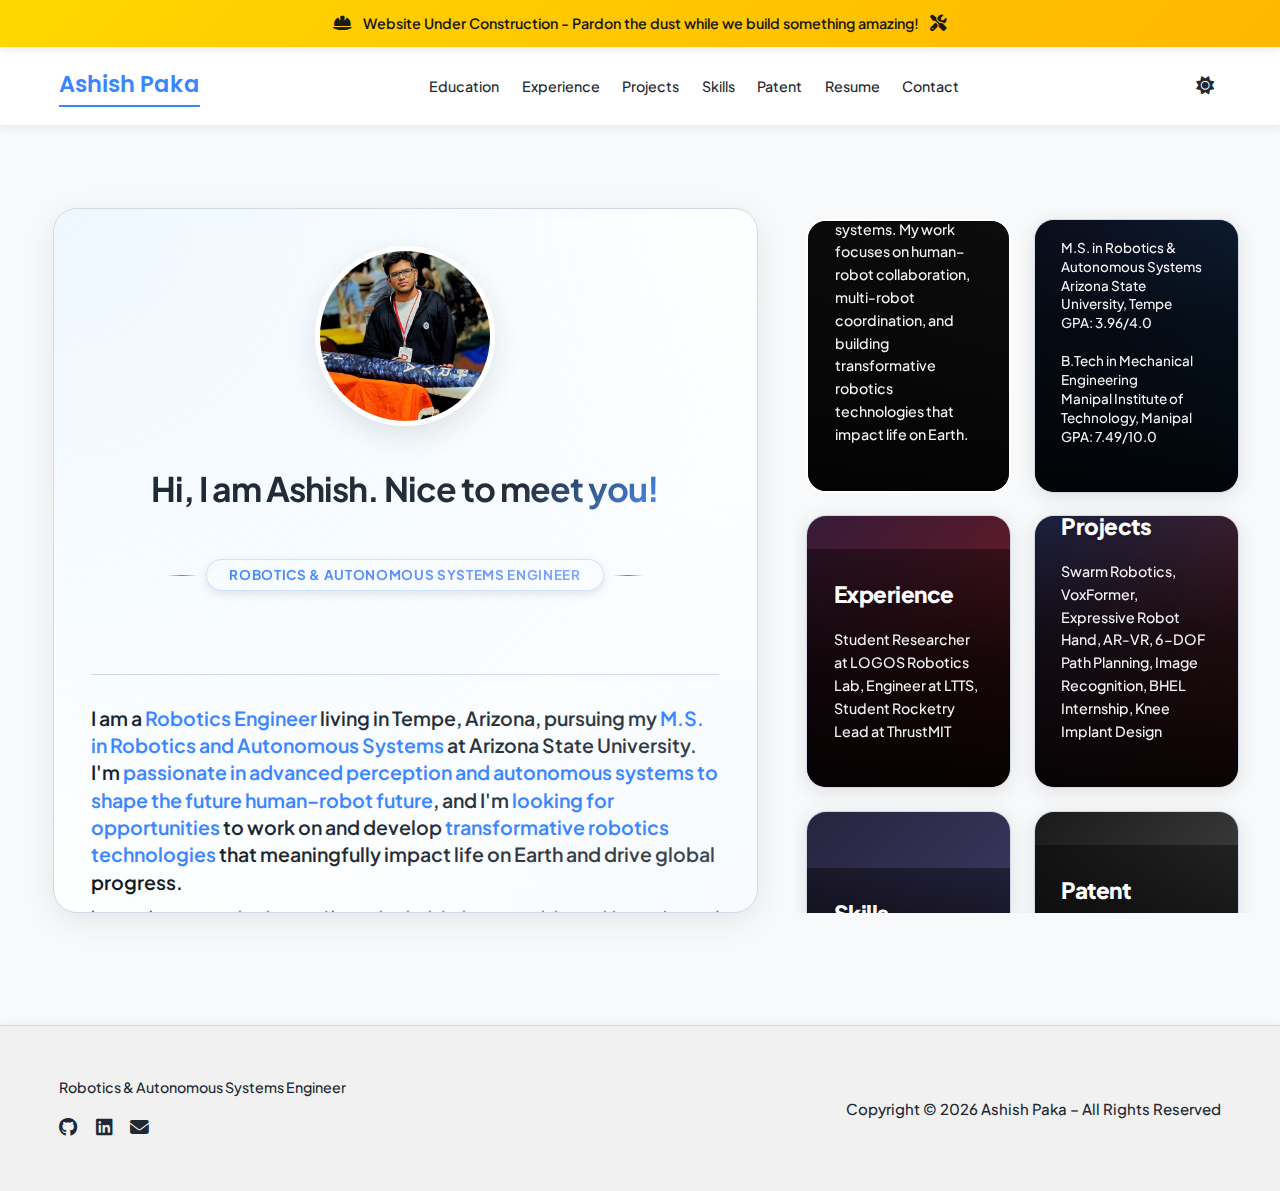
<file: index.html>
<!DOCTYPE html>
<html lang="en">
  <head>
    <meta charset="UTF-8" />
    <meta name="viewport" content="width=device-width, initial-scale=1.0" />
    <title>Ashish Paka - Robotics & Autonomous Systems Engineer</title>

    <!-- Google Fonts -->
    <link rel="preconnect" href="https://fonts.googleapis.com">
    <link rel="preconnect" href="https://fonts.gstatic.com" crossorigin>
    <link href="https://fonts.googleapis.com/css2?family=Inter:wght@300;400;500;600;700&family=Poppins:wght@400;500;600;700&display=swap" rel="stylesheet">

    <!-- Font Awesome (icons) -->
    <link
      rel="stylesheet"
      href="https://cdnjs.cloudflare.com/ajax/libs/font-awesome/6.4.0/css/all.min.css"
    />

    <!-- Main CSS -->
    <link rel="stylesheet" href="css/style.css" />
  </head>

  <body>
    <!-- Construction Notice -->
    <div class="construction-notice">
      <i class="fas fa-hard-hat"></i>
      <span>Website Under Construction - Pardon the dust while we build something amazing!</span>
      <i class="fas fa-tools"></i>
    </div>

    <div class="wrapper">
      <!-- HEADER / NAV -->
      <header class="header">
        <div class="header__container">
          <a href="#about" class="header__logo" id="logo-about-link">Ashish Paka</a>
          <nav class="menu__body">
            <ul class="menu__list">
              <li class="menu__item">
                <a href="#education" class="menu__link">Education</a>
              </li>
              <li class="menu__item">
                <a href="#experience" class="menu__link">Experience</a>
              </li>
              <li class="menu__item">
                <a href="#projects" class="menu__link">Projects</a>
              </li>
              <li class="menu__item">
                <a href="#skills" class="menu__link">Skills</a>
              </li>
              <li class="menu__item">
                <a href="#patent" class="menu__link">Patent</a>
              </li>
              <!-- Resume & Contact are popups -->
              <li class="menu__item">
                <a href="#resume" class="menu__link popup-trigger">Resume</a>
              </li>
              <li class="menu__item">
                <a href="#contact" class="menu__link popup-trigger">Contact</a>
              </li>
            </ul>
          </nav>
          <!-- Theme toggle button -->
          <button class="theme-toggle" aria-label="Toggle Dark/Light Theme">
            <i class="fas fa-sun light-icon"></i>
            <i class="fas fa-moon dark-icon"></i>
          </button>
        </div>
      </header>

      <!-- MAIN CONTENT -->
      <main class="page">
        <section class="browse-categories">
          <div class="browse-container">
            <!-- Left side (active card content, 65%) -->
            <div class="active-card-container">
              <div class="active-card-header">
                <div class="profile-container">
                  <div class="profile-photo-wrapper">
                    <img src="img/Home-Me.jpg" alt="Ashish Paka" class="profile-photo" loading="eager">
                  </div>
                  <h2 class="active-card-title">Hi, I am Ashish. Nice to meet you!</h2>
                </div>
                <div class="active-card-subtitle">
                  Robotics & Autonomous Systems Engineer
                </div>
              </div>
              <div class="active-card-content" id="active-content">
                <!-- Default content is "About Me" -->
                <p class="about-intro">
                  I am a <strong>Robotics Engineer</strong> living in Tempe, Arizona, pursuing my <strong>M.S. in Robotics and Autonomous Systems</strong> at Arizona State University. I'm <strong>passionate in advanced perception and autonomous systems to shape the future human–robot future</strong>, and I'm <strong>looking for opportunities</strong> to work on and develop <strong>transformative robotics technologies</strong> that meaningfully impact life on Earth and drive global progress.
                </p>
                
                <p>
                  Leveraging a <strong>strong background</strong> in <strong>mechanical design</strong>, <strong>control theory</strong>, <strong>kinematics</strong>, and <strong>machine learning</strong>, I focus on <strong>human–robot collaboration</strong> and <strong>multi–robot coordination</strong>. My aim is to build robotics systems that seamlessly blend <strong>computer vision</strong>, <strong>reinforcement learning</strong>, and <strong>intuitive control</strong>—turning cutting‐edge research into tangible solutions that reshape industrial applications, personal assistance, and beyond.
                </p>
                
                <h3>Research Interests & Technical Focus</h3>
                <div class="interests-container">
                  <div class="interest-item">
                    <div class="interest-icon"><i class="fas fa-robot"></i></div>
                    <div class="interest-content">
                      <h4>Human-Robot Collaboration</h4>
                      <p>Developing transformer-based models that enable humanoid robots to predict and adapt to human actions through self-supervised skill acquisition at LOGOS Robotics Lab.</p>
                    </div>
                  </div>
                  
                  <div class="interest-item">
                    <div class="interest-icon"><i class="fas fa-project-diagram"></i></div>
                    <div class="interest-content">
                      <h4>Swarm Robotics</h4>
                      <p>Implementing distributed multi-robot systems using TOF cameras, LiDAR, and Deep Q-Networks for robust autonomous exploration and coordination.</p>
                    </div>
                  </div>
                  
                  <div class="interest-item">
                    <div class="interest-icon"><i class="fas fa-vr-cardboard"></i></div>
                    <div class="interest-content">
                      <h4>Semantic Scene Completion</h4>
                      <p>Designing transformer models (VoxFormer) that reconstruct occluded scenes using camera-only inputs—critical for autonomous vehicle perception and navigation.</p>
                    </div>
                  </div>
                </div>
                
                <h3>Industry Experience</h3>
                <div class="experience-highlights">
                  <div class="exp-highlight">
                    <div class="exp-icon"><i class="fas fa-tools"></i></div>
                    <div class="exp-content">
                      <h4>Mechanical Design & Simulation</h4>
                      <p>Applying advanced CAD tools (CREO, SOLIDWORKS, CATIA, Fusion360, Inventor) and simulation platforms (ANSYS for FEA/CFD) to design and analyze complex mechanical structures.</p>
                    </div>
                  </div>
                  
                  <div class="exp-highlight">
                    <div class="exp-icon"><i class="fas fa-rocket"></i></div>
                    <div class="exp-content">
                      <h4>Industrial & Aerospace Projects</h4>
                      <p>From designing rocket structures (Project Arya and Project Vyom) at India's top student rocketry team "thrustMIT" as a rocket engineer, working for LTTS as a Mechanical Engineer, developing plug gauge tools at BHEL and simulating Total Knee Replacement Implants.</p>
                    </div>
                  </div>
                  
                  <div class="exp-highlight">
                    <div class="exp-icon"><i class="fas fa-lightbulb"></i></div>
                    <div class="exp-content">
                      <h4>Innovation & Patents</h4>
                      <p>Inventor of "A SYSTEM FROM EJECTION" (Patent No: 506725) and contributor to multiple robotics publications.</p>
                    </div>
                  </div>
                </div>
              </div>
            </div>

            <!-- Right side (cards in a grid) -->
            <div class="cards-container">
              <div class="category-cards">
                <!-- About -->
                <div class="category-card" data-modal="about-modal" data-section="About">
                  <div class="card-image about-bg"></div>
                  <div class="card-content">
                    <h3 class="card-title">About</h3>
                    <p class="card-description">
                      I'm a Robotics Engineer studying at Arizona State University (Tempe, AZ), passionate about advanced perception and autonomous systems. My work focuses on human–robot collaboration, multi-robot coordination, and building transformative robotics technologies that impact life on Earth.
                    </p>
                  </div>
                </div>
                <!-- Education -->
                <div class="category-card" data-modal="education-modal" data-section="Education">
                  <div class="card-image education-bg"></div>
                  <div class="card-content">
                    <h3 class="card-title">Education</h3>
                    <p class="card-description">
                      M.S. in Robotics & Autonomous Systems<br>
                      Arizona State University, Tempe<br>
                      GPA: 3.96/4.0<br>
                      <br>
                      B.Tech in Mechanical Engineering<br>
                      Manipal Institute of Technology, Manipal<br>
                      GPA: 7.49/10.0
                    </p>
                  </div>
                </div>
                <!-- Experience -->
                <div class="category-card" data-modal="experience-modal" data-section="Experience">
                  <div class="card-image experience-bg"></div>
                  <div class="card-content">
                    <h3 class="card-title">Experience</h3>
                    <p class="card-description">
                      Student Researcher at LOGOS Robotics Lab, Engineer at LTTS, Student Rocketry Lead at ThrustMIT
                    </p>
                  </div>
                </div>
                <!-- Projects -->
                <div class="category-card" data-modal="projects-modal" data-section="Projects">
                  <div class="card-image projects-bg"></div>
                  <div class="card-content">
                    <h3 class="card-title">Projects</h3>
                    <p class="card-description">
                      Swarm Robotics, VoxFormer, Expressive Robot Hand, AR-VR, 6-DOF Path Planning, Image Recognition, BHEL Internship, Knee Implant Design
                    </p>
                  </div>
                </div>
                <!-- Skills -->
                <div class="category-card" data-modal="skills-modal" data-section="Skills">
                  <div class="card-image skills-bg"></div>
                  <div class="card-content">
                    <h3 class="card-title">Skills</h3>
                    <p class="card-description">
                      Computer Vision, ML/DL, Robotics, Mechanical Design, Programming, AR/VR
                    </p>
                  </div>
                </div>
                <!-- Patent -->
                <div class="category-card" data-modal="patent-modal" data-section="Patent">
                  <div class="card-image patent-bg"></div>
                  <div class="card-content">
                    <h3 class="card-title">Patent</h3>
                    <p class="card-description">
                      "A SYSTEM FROM EJECTION" – Patent No. 506725 (Application No. 201941044944)
                    </p>
                  </div>
                </div>
              </div>
            </div>
          </div>
        </section>

        <!-- HIDDEN MODALS (the actual section content) -->
        <div class="hidden-content" style="display:none;">
          <!-- About Modal -->
          <div id="about-modal">
            <p class="about-intro">
              I am a <strong>Robotics Engineer</strong> living in Tempe, Arizona, pursuing my <strong>M.S. in Robotics and Autonomous Systems</strong> at Arizona State University. I'm <strong>passionate in advanced perception and autonomous systems to shape the future human–robot future</strong>, and I'm <strong>looking for opportunities</strong> to work on and develop <strong>transformative robotics technologies</strong> that meaningfully impact life on Earth and drive global progress.
            </p>
            
            <p>
              Leveraging a <strong>strong background</strong> in <strong>mechanical design</strong>, <strong>control theory</strong>, <strong>kinematics</strong>, and <strong>machine learning</strong>, I focus on <strong>human–robot collaboration</strong> and <strong>multi–robot coordination</strong>. My aim is to build robotics systems that seamlessly blend <strong>computer vision</strong>, <strong>reinforcement learning</strong>, and <strong>intuitive control</strong>—turning cutting‐edge research into tangible solutions that reshape industrial applications, personal assistance, and beyond.
            </p>
            
            <h3>Research Interests & Technical Focus</h3>
            <div class="interests-container">
              <div class="interest-item">
                <div class="interest-icon"><i class="fas fa-robot"></i></div>
                <div class="interest-content">
                  <h4>Swarm Robotics & Multi-Agent Systems</h4>
                  <p>Exploring collaborative mapping, distributed decision-making, and reinforcement learning (MARL) to enable robust autonomous exploration and coordination.</p>
                </div>
              </div>
              
              <div class="interest-item">
                <div class="interest-icon"><i class="fas fa-brain"></i></div>
                <div class="interest-content">
                  <h4>Advanced Perception & Computer Vision</h4>
                  <p>Leveraging deep learning, transformer-based models, and sensor fusion (LiDAR, TOF cameras, and conventional cameras) for real-time environmental understanding and occlusion-aware mapping.</p>
                </div>
              </div>
              
              <div class="interest-item">
                <div class="interest-icon"><i class="fas fa-users"></i></div>
                <div class="interest-content">
                  <h4>Humanoid Robotics & Shared Action Space</h4>
                  <p>Developing adaptive models that empower humanoid systems to intuitively learn from and interact with humans using skill learning, action recognition, and self-supervised control.</p>
                </div>
              </div>

              <div class="interest-item">
                <div class="interest-icon"><i class="fas fa-car"></i></div>
                <div class="interest-content">
                  <h4>Autonomous Driving (AD)</h4>
                  <p>Employing semantic scene completion, BEV mapping, and transformer-based perception to support occlusion-aware navigation and real-time decision-making in dynamic environments.</p>
                </div>
              </div>

              <div class="interest-item">
                <div class="interest-icon"><i class="fas fa-cogs"></i></div>
                <div class="interest-content">
                  <h4>Control Systems & Kinematics</h4>
                  <p>Utilizing classical PID, advanced motion planning, inverse kinematics, and Jacobian-based corrections to achieve precision in robotic motion and industrial automation.</p>
                </div>
              </div>

              <div class="interest-item">
                <div class="interest-icon"><i class="fas fa-square-root-alt"></i></div>
                <div class="interest-content">
                  <h4>Mathematics & Computational Methods</h4>
                  <p>Grounded in linear algebra, dynamics, and advanced system modeling to develop robust algorithms for perception, sensor fusion, and optimization.</p>
                </div>
              </div>
            </div>

            <h3>Industry Experience</h3>
            <div class="experience-highlights">
              <div class="exp-highlight">
                <div class="exp-icon"><i class="fas fa-tools"></i></div>
                <div class="exp-content">
                  <h4>Mechanical Design & Simulation</h4>
                  <p>Applying advanced CAD tools (CREO, SOLIDWORKS, CATIA, Fusion360, Inventor) and simulation platforms (ANSYS for FEA/CFD) to design and analyze complex mechanical structures.</p>
                </div>
              </div>
              
              <div class="exp-highlight">
                <div class="exp-icon"><i class="fas fa-rocket"></i></div>
                <div class="exp-content">
                  <h4>Industrial & Aerospace Projects</h4>
                  <p>From designing rocket structures (Project Arya and Project Vyom) at India's top student rocketry team "thrustMIT" as a rocket engineer, working for LTTS as a Mechanical Engineer, developing plug gauge tools at BHEL and simulating Total Knee Replacement Implants.</p>
                </div>
              </div>
              
              <div class="exp-highlight">
                <div class="exp-icon"><i class="fas fa-lightbulb"></i></div>
                <div class="exp-content">
                  <h4>Innovation & Patents</h4>
                  <p>Recognized for innovation as the patent holder of "A SYSTEM FROM EJECTION" (Patent No: 506725).</p>
                </div>
              </div>
            </div>
          </div>

          <!-- Education Modal -->
          <div id="education-modal">
            <div class="modal-content">
              <div class="modal-body">
                <div class="education-item">
                  <div class="education-content">
                    <h3>M.S. in Robotics & Autonomous Systems<div class="education-period">2023 - 2025</div></h3>
                    <h4>Arizona State University, Tempe, Arizona, USA</h4>
                    <p>GPA: 3.96/4.0</p>
                    <p>
                      <strong>Courses:</strong>
                    </p>
                    <div class="course-bubbles">
                      <span class="course-bubble">Linear Algebra</span>
                      <span class="course-bubble">Machine Learning and Deep Learning</span>
                      <span class="course-bubble">Perception in Robotics</span>
                      <span class="course-bubble">AR–VR Systems</span>
                      <span class="course-bubble">Expressive Robotics</span>
                      <span class="course-bubble">Modeling and Control of Robots</span>
                      <span class="course-bubble">Advanced System Modeling, Dynamics & Control</span>
                      <span class="course-bubble">Reinforcement Learning</span>
                      <span class="course-bubble">Multi-Robot Systems</span>
                    </div>
                    <p>
                      <strong>Research Project at LOGOS Robotics Lab (Prof. Nakul Gopalan):</strong>
                    </p>
                    <ul>
                      <li>Developing a <strong class="shared-space-link">shared action space</strong> for human–robot collaboration, enabling robots/humanoids to interpret human actions via <strong class="visual-link">visual correspondence</strong> and execute <strong class="position-link">optimal, task-specific behaviors</strong> in <strong class="human-robot-link">adaptive robotics</strong>.</li>
                    </ul>
                  </div>
                </div>
                <div class="education-item">
                  <div class="education-content">
                    <h3>B.Tech in Mechanical Engineering<div class="education-period">2016 - 2020</div></h3>
                    <h4>Manipal Institute of Technology, Manipal, Karnataka, India</h4>
                    <p>GPA: 7.49/10.00 | <strong>Major:</strong> Mechanical Design</p>
                    <p>
                      <strong>Courses:</strong>
                    </p>
                    <div class="course-bubbles">
                      <span class="course-bubble">Turbo Machines</span>
                      <span class="course-bubble">Heat Transfer</span>
                      <span class="course-bubble">Fluid Mechanics</span>
                      <span class="course-bubble">FEA</span>
                      <span class="course-bubble">Production Planning & Control</span>
                      <span class="course-bubble">Material Science & Metallurgy</span>
                      <span class="course-bubble">Thermodynamics</span>
                      <span class="course-bubble">Strength of Materials</span>
                      <span class="course-bubble">CAE</span>
                      <span class="course-bubble">Mechanical Design</span>
                      <span class="course-bubble">Kinematics & Dynamics of Machinery</span>
                      <span class="course-bubble">Tribology</span>
                      <span class="course-bubble">Fatigue & Fracture</span>
                      <span class="course-bubble">IC Engines & Emissions</span>
                      <span class="course-bubble">Fluid Drives & Circuits</span>
                      <span class="course-bubble">Physics of Materials</span>
                      <span class="course-bubble">Radiation Physics</span>
                    </div>
                  </div>
                </div>
                
                <div class="early-education">
                  <h4>Early Education</h4>
                  <p><strong>PRE-UNIVERSITY (12<sup>th</sup> Board):</strong> Telangana Board of Intermediate Education</p>
                  <p>Sri Chaitanya Narayana Junior Kalasala – Hyderabad, India</p>
                  <p>Major in physics chemistry and maths</p>
                  <p>Percentage – 95.2%</p>
                  <p>June 2014 – May 2016</p>
                  <p><strong>HIGH SCHOOL:</strong> Indian Certificate of Secondary Education (I.C.S.E.)</p>
                  <p>Kalpa School, Hyderabad, Telangana, India</p>
                  <p>Percentage – 91.5%</p>
                  <p>Feb 2001 – March 2014</p>
                </div>
              </div>
            </div>
          </div>

          <!-- Experience Modal -->
          <div id="experience-modal">
            <div class="modal-content">
              <div class="modal-body">
                <div class="experience-item">
                  <div class="experience-content">
                    <h3>Student Researcher – LOGOS Robotics Lab<div class="experience-period">2025 - Present</div></h3>
                    <ul>
                      <li>Investigating <strong class="human-robot-link">human–robot collaboration</strong> by establishing a <strong class="shared-space-link">shared action space</strong>, where robots interpret human actions through <strong class="visual-link">visual correspondence</strong> and deliver task-specific behaviors in real time.</li>
                    </ul>
                  </div>
                </div>
                <div class="experience-item">
                  <div class="experience-content">
                    <h3>Engineer – Larsen & Toubro Technology Services (LTTS)<div class="experience-period">2020 - 2023</div></h3>
                    <ul>
                      <li>Engaged in <strong class="mechanical-link">mechanical product design & analysis</strong> using <strong class="tool-link">Creo</strong>, <strong class="tool-link">SOLIDWORKS</strong>, <strong class="tool-link">CATIA</strong>, <strong class="tool-link">Autodesk Fusion360</strong>, <strong class="tool-link">Inventor</strong>, and <strong class="tool-link">ANSYS</strong> (FEA/CFD).</li>
                      <li>Collaborated internationally on designs for <strong class="company-link">Carrier Transicold</strong>, <strong class="company-link">Scania</strong>, <strong class="company-link">Eaton Corporation</strong>, and <strong class="company-link">Cooper Lighting</strong>.</li>
                      <li>Completed <strong class="project-link">8+ projects</strong> and was promoted from <strong class="position-link">Intern</strong> → <strong class="position-link">GET</strong> → <strong class="position-link">Associate Engineer</strong> → <strong class="position-link">Engineer</strong> in under <strong class="years-link">2 years</strong>.</li>
                    </ul>
                  </div>
                </div>
                <div class="experience-item">
                  <div class="experience-content">
                    <h3>Student Rocketry Lead – thrustMIT<div class="experience-period">2017 - 2020</div></h3>
                    <ul>
                      <li>Led structural design and <strong class="mechanical-link">in-workshop manufacturing</strong> for <strong class="project-link">Project Vyom</strong> and <strong class="project-link">Project Arya</strong>, launched at <strong class="company-link">SpacePort America</strong> (2019, 2018) during the SA Cup by <strong class="company-link">ESRA</strong>.</li>
                      <li>Received <strong class="award-link">Spot Award</strong> for Design at SA Cup 2019.</li>
                    </ul>
                  </div>
                </div>
              </div>
            </div>
          </div>

          <!-- Projects Modal -->
          <div id="projects-modal">
            <div class="modal-content">
              <div class="modal-body">
                <ol>
                  <li>
                    <h3>Swarm Robotics for Autonomous Collaborative Mapping<a href="https://github.com/Ashish-Paka/Swarm-Robotics-Mapping" target="_blank" class="project-repo"><i class="fab fa-github"></i> GitHub</a></h3>
                    <p><em>"Researched and implemented swarm robotics combined with reinforcement learning, deploying multi-robot systems equipped with TOF cameras and LiDAR for collaborative autonomous exploration and mapping. Presented at Southwest Robotics Symposium 2025 at ASU."</em></p>
                  </li>
                  <li>
                    <h3>Optimized VoxFormer for Autonomous Driving<a href="https://github.com/Ashish-Paka/VoxFormer-Scene-Completion" target="_blank" class="project-repo"><i class="fab fa-github"></i> GitHub</a></h3>
                    <p><em>"Designed a sparse voxel transformer-based model for voxelized semantic scene representation using camera-only inputs to estimate occluded voxels and improve environmental perception in autonomous driving systems—helps autonomous systems imagine hidden objects just like a human."</em></p>
                  </li>
                  <li>
                    <h3>Expressive Robot Hand<a href="https://github.com/Ashish-Paka/Expressive-Robot-Hand" target="_blank" class="project-repo"><i class="fab fa-github"></i> GitHub</a></h3>
                    <p><em>"Created a computer vision-enabled robotic hand capable of mimicking human gestures and operating autonomously, enhancing interactive capabilities through dynamic motion tracking and AI-ML-RL integration."</em></p>
                  </li>
                  <li>
                    <h3>AR–VR Pass Through & Virtual Reality Environment<a href="https://github.com/Ashish-Paka/AR-VR-Environment" target="_blank" class="project-repo"><i class="fab fa-github"></i> GitHub</a></h3>
                    <p><em>"Developed immersive AR and VR applications, including interactive games and environments, utilizing Meta Quest Development Hub and Unity, encompassing both software and hardware components for comprehensive AR/VR system integration."</em></p>
                  </li>
                  <li>
                    <h3>6–DOF Path Planning for Industrial Robot Arm<a href="https://github.com/Ashish-Paka/6DOF-Path-Planning" target="_blank" class="project-repo"><i class="fab fa-github"></i> GitHub</a></h3>
                    <p><em>"Algorithm enabling a robotic arm to navigate between 3D coordinates, optimizing trajectory planning for enhanced precision in industrial applications."</em></p>
                  </li>
                  <li>
                    <h3>Image Recognition Algorithm for E-Commerce<a href="https://github.com/Ashish-Paka/Image-Recognition-Ecommerce" target="_blank" class="project-repo"><i class="fab fa-github"></i> GitHub</a></h3>
                    <p><em>"A ML-DL methods for image recognition/classification of e-commerce product dataset to automatically sort products and personalize user recommendations."</em></p>
                  </li>
                  <li>
                    <h3>BHEL Internship (June 2018)</h3>
                    <p><em>"Developed Plain Plug Gauge tools and contributed to gas & steam turbine manufacturing design at Bharat Heavy Electricals Limited (BHEL), Hyderabad."</em></p>
                  </li>
                  <li>
                    <h3>Knee Implant Design (June 2020)</h3>
                    <p><em>"Designed and simulated Total Knee Replacement (TKA) implants for improved biomechanical performance and enhanced patient outcomes."</em></p>
                  </li>
                </ol>
              </div>
            </div>
          </div>

          <!-- Skills Modal -->
          <div id="skills-modal">
            <div class="modal-content">
              <div class="modal-body">
                <ul>
                  <li>
                    <strong>Fields of Interest</strong>
                    <div class="skill-bubbles">
                      <span class="skill-bubble">Computer Vision</span>
                      <span class="skill-bubble">Perception in Robotics</span>
                      <span class="skill-bubble">Machine Learning</span>
                      <span class="skill-bubble">Deep Learning</span>
                      <span class="skill-bubble">Reinforcement Learning</span>
                      <span class="skill-bubble">Product Development</span>
                      <span class="skill-bubble">AR–VR Development</span>
                    </div>
                  </li>
                  <li>
                    <strong>Robotics Skills</strong>
                    <div class="skill-bubbles">
                      <span class="skill-bubble">Swarm Robotics</span>
                      <span class="skill-bubble">Multi-Robot Systems</span>
                      <span class="skill-bubble">Autonomous Systems</span>
                      <span class="skill-bubble">Navigation</span>
                      <span class="skill-bubble">Expressive Robotics</span>
                      <span class="skill-bubble">Robot Kinematics</span>
                      <span class="skill-bubble">Robot Dynamics</span>
                      <span class="skill-bubble">Motion Planning</span>
                      <span class="skill-bubble">SLAM</span>
                      <span class="skill-bubble">Sensor Fusion</span>
                      <span class="skill-bubble">PLC Programming</span>
                      <span class="skill-bubble">Arduino</span>
                      <span class="skill-bubble">Embedded Systems</span>
                    </div>
                  </li>
                  <li>
                    <strong>Mechanical Product Design/Simulation</strong>
                    <div class="skill-bubbles">
                      <span class="skill-bubble">PTC Creo</span>
                      <span class="skill-bubble">SOLIDWORKS</span>
                      <span class="skill-bubble">CATIA</span>
                      <span class="skill-bubble">Autodesk Fusion360</span>
                      <span class="skill-bubble">Inventor</span>
                      <span class="skill-bubble">ANSYS Workbench</span>
                      <span class="skill-bubble">APDL</span>
                      <span class="skill-bubble">Fluent</span>
                      <span class="skill-bubble">Composites</span>
                      <span class="skill-bubble">Material Science</span>
                      <span class="skill-bubble">Metallurgy</span>
                      <span class="skill-bubble">DFMA</span>
                      <span class="skill-bubble">3D Printing</span>
                      <span class="skill-bubble">Rapid Prototyping</span>
                      <span class="skill-bubble">Aerospace Design</span>
                      <span class="skill-bubble">Rocket Design</span>
                    </div>
                  </li>
                  <li>
                    <strong>Programming</strong>
                    <div class="skill-bubbles">
                      <span class="skill-bubble">Python</span>
                      <span class="skill-bubble">C/C++</span>
                      <span class="skill-bubble">Java</span>
                      <span class="skill-bubble">Embedded C</span>
                      <span class="skill-bubble">CUDA Programming</span>
                      <span class="skill-bubble">MATLAB</span>
                      <span class="skill-bubble">Arduino</span>
                      <span class="skill-bubble">Bash</span>
                      <span class="skill-bubble">LaTeX</span>
                      <span class="skill-bubble">Git</span>
                      <span class="skill-bubble">Docker</span>
                      <span class="skill-bubble">OpenAI Gym</span>
                    </div>
                  </li>
                  <li>
                    <strong>ML/DL Frameworks & Software</strong>
                    <div class="skill-bubbles">
                      <span class="skill-bubble">TensorFlow</span>
                      <span class="skill-bubble">PyTorch</span>
                      <span class="skill-bubble">OpenCV</span>
                      <span class="skill-bubble">Scikit-learn</span>
                      <span class="skill-bubble">NumPy</span>
                      <span class="skill-bubble">Meta Quest Development Hub</span>
                      <span class="skill-bubble">Unity AR/VR</span>
                      <span class="skill-bubble">Linux</span>
                      <span class="skill-bubble">Windows</span>
                      <span class="skill-bubble">iOS</span>
                      <span class="skill-bubble">Android</span>
                      <span class="skill-bubble">Microsoft Office</span>
                    </div>
                  </li>
                  <li>
                    <strong>Certifications</strong>
                    <div class="skill-bubbles">
                      <span class="skill-bubble">Self-Driving & ROS 2: Odometry & Control</span>
                      <span class="skill-bubble">Self-Driving & ROS 2: Map & Localization</span>
                      <span class="skill-bubble">Robotics & ROS 2: Manipulators</span>
                      <span class="skill-bubble">Introduction to Programming with MATLAB</span>
                      <span class="skill-bubble">The Complete Python Bootcamp</span>
                      <span class="skill-bubble">Autodesk Fusion 360 Integrated CAD/CAM/CAE</span>
                      <span class="skill-bubble">Digital Manufacturing with Fusion 360</span>
                      <span class="skill-bubble">Digital Manufacturing and Design</span>
                      <span class="skill-bubble">Material Science: 10 Things Every Engineer Should Know</span>
                    </div>
                  </li>
                </ul>
              </div>
            </div>
          </div>

          <!-- Patent Modal -->
          <div id="patent-modal">
            <div class="modal-content">
              <div class="modal-body">
                <h3>"A SYSTEM FROM EJECTION"<div class="experience-period">Patent No. 506725</div></h3>
                <p><em>Application No. 201941044944</em></p>
                <ul>
                  <li>Novel controlled ejection mechanism applicable to aerospace and industrial automation.</li>
                </ul>
              </div>
            </div>
          </div>
        </div>
      </main>

      <!-- FOOTER -->
      <footer class="footer">
        <div class="footer__container">
          <div class="footer__info">
            <p class="footer__tagline">
              Robotics & Autonomous Systems Engineer
            </p>
            <div class="footer__social">
              <a
                href="https://github.com/Ashish-Paka"
                target="_blank"
                class="footer__social-link"
                aria-label="GitHub"
              >
                <i class="fab fa-github"></i>
              </a>
              <a
                href="http://www.linkedin.com/in/ashish-autonomousrobotics"
                target="_blank"
                class="footer__social-link"
                aria-label="LinkedIn"
              >
                <i class="fab fa-linkedin"></i>
              </a>
              <a
                href="mailto:ashishpaka1998@gmail.com"
                class="footer__social-link"
                aria-label="Email"
              >
                <i class="fas fa-envelope"></i>
              </a>
            </div>
          </div>
          <div class="footer__copyright">
            Copyright ©
            <span id="current-year"></span> Ashish Paka – All Rights Reserved
          </div>
        </div>
      </footer>
    </div>

    <!-- POPUP MODALS (Resume & Contact) -->
    <div class="popup-modal" id="resume-popup">
      <div class="popup-content">
        <span class="close-popup">&times;</span>
        <div class="popup-body">
          <h2>Resume</h2>
          <div class="resume-download" style="text-align: center; padding: 30px 0;">
            <a href="downloads/Resume-Ashish.pdf" class="button" download style="font-size: 1.2rem; padding: 15px 30px;">
              <i class="fas fa-file-pdf"></i> Download PDF
            </a>
          </div>
        </div>
      </div>
    </div>

    <div class="popup-modal" id="contact-popup">
      <div class="popup-content">
        <span class="close-popup">&times;</span>
        <div class="popup-body">
          <h2>Contact</h2>
          <p>
            Feel free to reach out for any collaboration or queries regarding robotics, multi-robot systems, 
            autonomous vehicles, or advanced perception R&D. I'm open to research collaborations, job opportunities, 
            and networking with fellow robotics enthusiasts.
          </p>
          <div class="contact-details">
            <div class="contact-item">
              <i class="fas fa-envelope"></i>
              <strong>Email:</strong>
              <a href="mailto:ashishpaka1998@gmail.com">ashishpaka1998@gmail.com</a>
            </div>
            <div class="contact-item">
              <i class="fas fa-graduation-cap"></i>
              <strong>Academic:</strong>
              <a href="mailto:apaka@asu.edu">apaka@asu.edu</a> (ASU)
            </div>
            <div class="contact-item">
              <i class="fas fa-map-marker-alt"></i>
              <strong>Location:</strong>
              <span>Tempe, Arizona (ASU)</span>
            </div>
            <div class="contact-item">
              <i class="fab fa-github"></i>
              <strong>GitHub:</strong>
              <a href="https://github.com/Ashish-Paka" target="_blank">github.com/Ashish-Paka</a>
            </div>
            <div class="contact-item">
              <i class="fab fa-linkedin"></i>
              <strong>LinkedIn:</strong>
              <a href="http://www.linkedin.com/in/ashish-autonomousrobotics" target="_blank">linkedin.com/in/ashish-autonomousrobotics</a>
            </div>
          </div>
          <form id="contact-form" class="contact-form">
            <h3>Send a Message</h3>
            <div class="form-group">
              <label for="contact-name">Name</label>
              <input type="text" id="contact-name" placeholder="Your name" required />
            </div>
            <div class="form-group">
              <label for="contact-email">Email</label>
              <input type="email" id="contact-email" placeholder="Your email address" required />
            </div>
            <div class="form-group">
              <label for="contact-subject">Subject</label>
              <input type="text" id="contact-subject" placeholder="What's this regarding?" required />
            </div>
            <div class="form-group">
              <label for="contact-message">Message</label>
              <textarea id="contact-message" rows="5" placeholder="Your message..." required></textarea>
            </div>
            <button type="submit" class="button">
              <i class="fas fa-paper-plane"></i> Send Message
            </button>
          </form>
        </div>
      </div>
    </div>

    <!-- MAIN SCRIPT -->
    <script src="js/script.js"></script>
  </body>
</html>
</file>
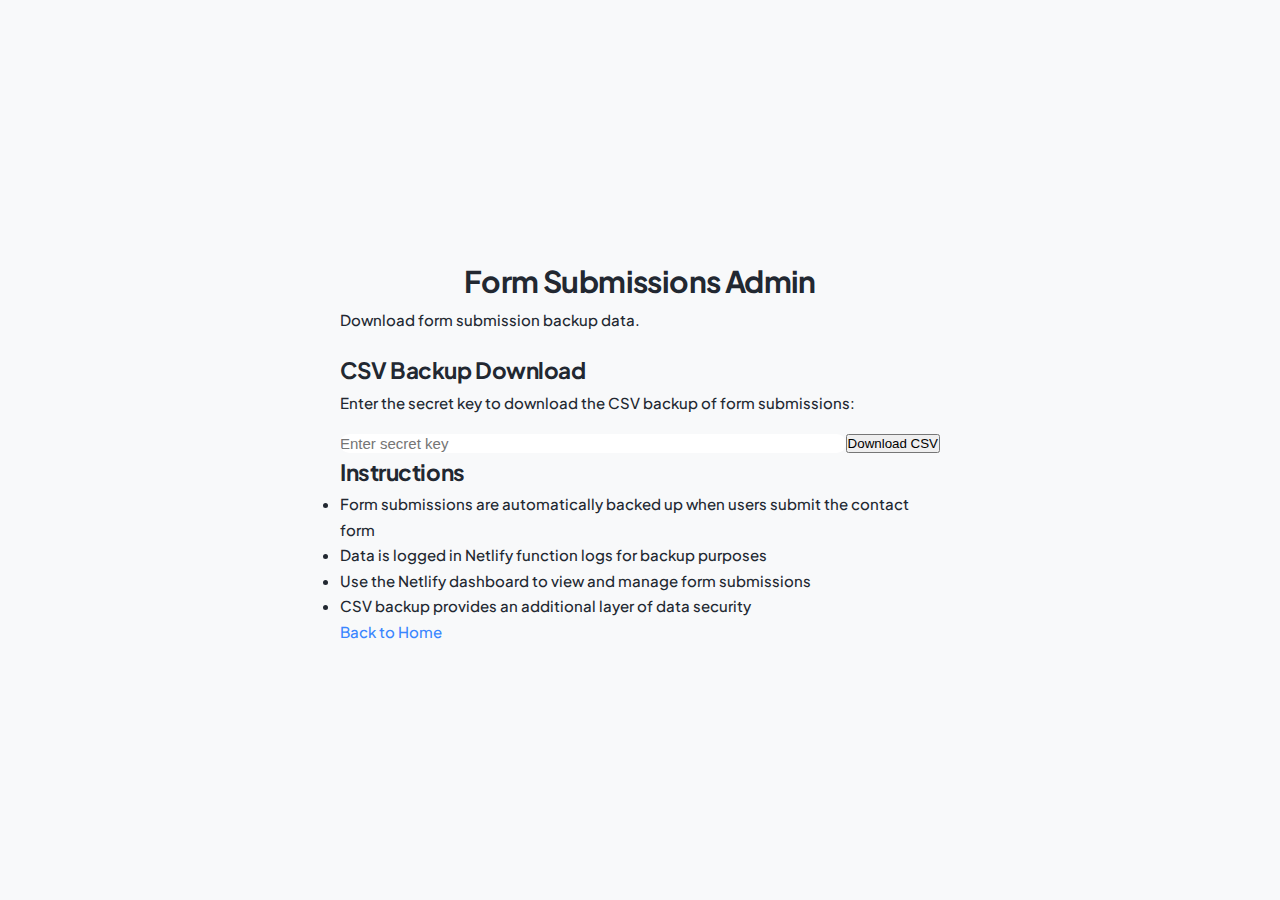
<file: admin.html>
<!DOCTYPE html>
<html lang="en">
<head>
    <meta charset="UTF-8">
    <meta name="viewport" content="width=device-width, initial-scale=1.0">
    <title>Admin - Form Submissions</title>
    <link rel="stylesheet" href="css/style.css">
</head>
<body>
    <div class="admin-container">
        <div class="admin-content">
            <h1>Form Submissions Admin</h1>
            <p>Download form submission backup data.</p>

            <div class="admin-section">
                <h2>CSV Backup Download</h2>
                <p>Enter the secret key to download the CSV backup of form submissions:</p>

                <div class="download-form">
                    <input type="password" id="secretKey" placeholder="Enter secret key" required>
                    <button onclick="downloadCSV()" class="btn btn-primary">Download CSV</button>
                </div>

                <div id="status" class="status-message"></div>
            </div>

            <div class="admin-section">
                <h2>Instructions</h2>
                <ul>
                    <li>Form submissions are automatically backed up when users submit the contact form</li>
                    <li>Data is logged in Netlify function logs for backup purposes</li>
                    <li>Use the Netlify dashboard to view and manage form submissions</li>
                    <li>CSV backup provides an additional layer of data security</li>
                </ul>
            </div>

            <a href="/" class="btn btn-secondary">Back to Home</a>
        </div>
    </div>

    <style>
        .admin-container {
            min-height: 100vh;
            display: flex;
            align-items: center;
            justify-content: center;
            padding: var(--spacing-lg);
            background: var(--background-secondary);
        }

        .admin-content {
            max-width: 600px;
            width: 100%;
            background: var(--background);
            padding: var(--spacing-xl);
            border-radius: var(--border-radius-lg);
            box-shadow: var(--shadow-md);
        }

        .admin-content h1 {
            color: var(--primary);
            margin-bottom: var(--spacing-lg);
            text-align: center;
        }

        .admin-section {
            margin-bottom: var(--spacing-xl);
            padding: var(--spacing-lg);
            border: 1px solid var(--border);
            border-radius: var(--border-radius);
        }

        .admin-section h2 {
            color: var(--text-primary);
            margin-bottom: var(--spacing-md);
        }

        .download-form {
            display: flex;
            gap: var(--spacing-sm);
            margin: var(--spacing-md) 0;
        }

        .download-form input {
            flex: 1;
            padding: var(--spacing-sm);
            border: 1px solid var(--border);
            border-radius: var(--border-radius);
            font-size: var(--text-base);
        }

        .status-message {
            margin-top: var(--spacing-md);
            padding: var(--spacing-sm);
            border-radius: var(--border-radius);
            font-weight: 500;
        }

        .status-success {
            background: #d4edda;
            color: #155724;
            border: 1px solid #c3e6cb;
        }

        .status-error {
            background: #f8d7da;
            color: #721c24;
            border: 1px solid #f5c6cb;
        }

        .admin-section ul {
            margin-left: var(--spacing-md);
        }

        .admin-section li {
            margin-bottom: var(--spacing-xs);
            color: var(--text-secondary);
        }
    </style>

    <script>
        function downloadCSV() {
            const secretKey = document.getElementById('secretKey').value;
            const statusDiv = document.getElementById('status');

            if (!secretKey) {
                showStatus('Please enter the secret key', 'error');
                return;
            }

            showStatus('Downloading...', 'success');

            const downloadUrl = `/.netlify/functions/download-csv?secret=${encodeURIComponent(secretKey)}`;

            fetch(downloadUrl)
                .then(response => {
                    if (response.ok) {
                        return response.blob();
                    } else {
                        throw new Error('Invalid secret key or server error');
                    }
                })
                .then(blob => {
                    // Create download link
                    const url = window.URL.createObjectURL(blob);
                    const a = document.createElement('a');
                    a.href = url;
                    a.download = 'responses.csv';
                    document.body.appendChild(a);
                    a.click();
                    window.URL.revokeObjectURL(url);
                    document.body.removeChild(a);

                    showStatus('CSV downloaded successfully!', 'success');
                })
                .catch(error => {
                    console.error('Download error:', error);
                    showStatus('Error downloading CSV: ' + error.message, 'error');
                });
        }

        function showStatus(message, type) {
            const statusDiv = document.getElementById('status');
            statusDiv.textContent = message;
            statusDiv.className = 'status-message status-' + type;
        }

        // Handle Enter key in password field
        document.getElementById('secretKey').addEventListener('keypress', function(e) {
            if (e.key === 'Enter') {
                downloadCSV();
            }
        });
    </script>
</body>
</html>
</file>
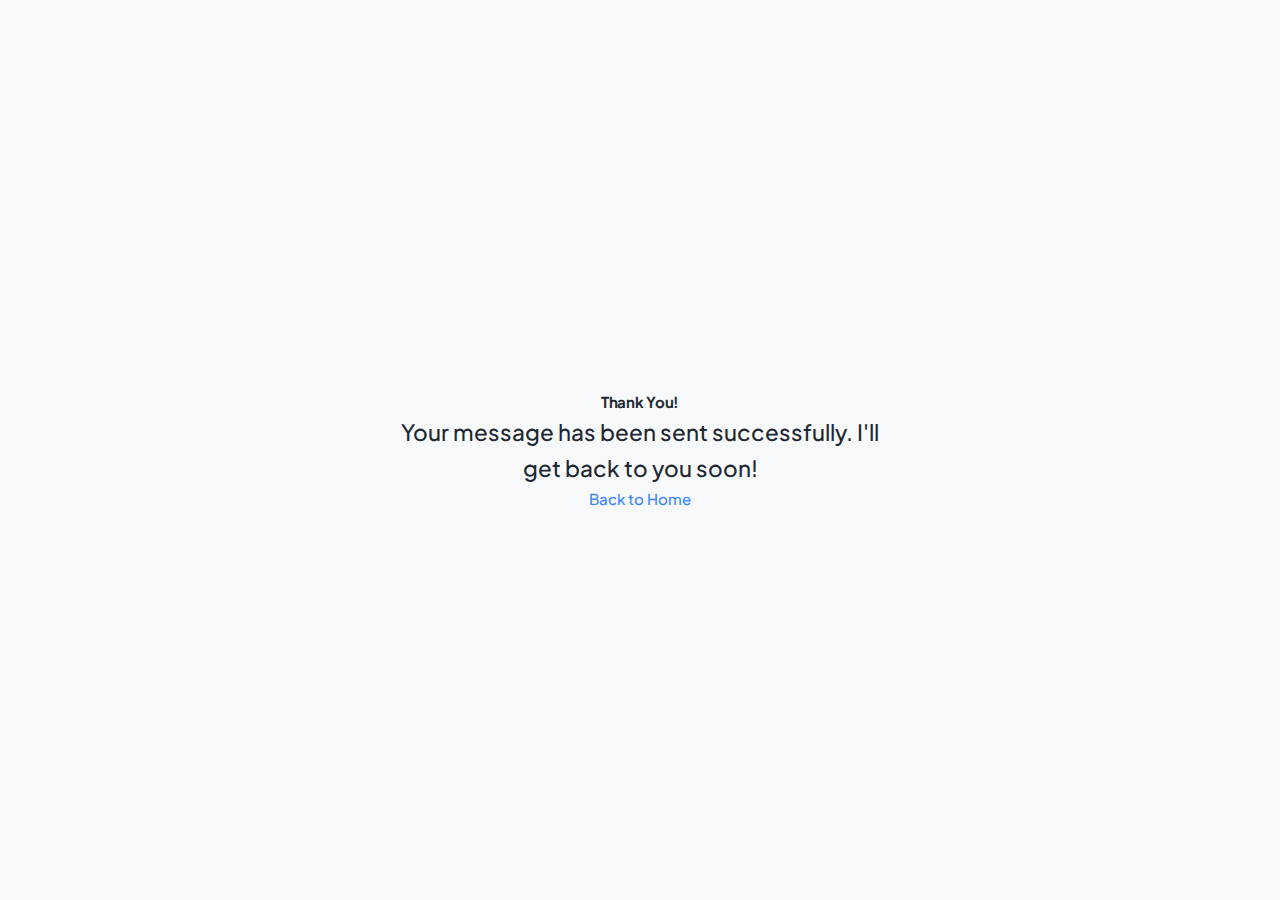
<file: thank-you.html>
<!DOCTYPE html>
<html lang="en">
<head>
    <meta charset="UTF-8">
    <meta name="viewport" content="width=device-width, initial-scale=1.0">
    <title>Thank You - Ashish Paka</title>
    <link rel="stylesheet" href="css/style.css">
    <link rel="stylesheet" href="css/adaptive-layouts.css">
</head>
<body>
    <div class="thank-you-container">
        <div class="thank-you-content">
            <h1>Thank You!</h1>
            <p>Your message has been sent successfully. I'll get back to you soon!</p>
            <a href="/" class="btn btn-primary">Back to Home</a>
        </div>
    </div>

    <style>
        .thank-you-container {
            min-height: 100vh;
            display: flex;
            align-items: center;
            justify-content: center;
            padding: var(--spacing-lg);
        }

        .thank-you-content {
            text-align: center;
            max-width: 500px;
        }

        .thank-you-content h1 {
            font-size: var(--text-4xl);
            color: var(--primary);
            margin-bottom: var(--spacing-lg);
        }

        .thank-you-content p {
            font-size: var(--text-lg);
            color: var(--text-secondary);
            margin-bottom: var(--spacing-xl);
            line-height: 1.6;
        }
    </style>
</body>
</html>
</file>
<file: css/style.css>
/* Adding modern fonts */
@import url('https://fonts.googleapis.com/css2?family=Plus+Jakarta+Sans:wght@400;500;600;700;800&display=swap');

/* Construction Notice */
.construction-notice {
  background: linear-gradient(135deg, #ffd700 0%, #ffb700 100%);
  color: #1a1a1a;
  text-align: center;
  padding: 0.75rem;
  font-weight: 600;
  font-size: 0.95rem;
  display: flex;
  align-items: center;
  justify-content: center;
  gap: 0.75rem;
  position: relative;
  z-index: 1000;
  font-family: 'Plus Jakarta Sans', sans-serif;
  box-shadow: 0 2px 10px rgba(0, 0, 0, 0.1);
}

.construction-notice i {
  font-size: 1.1rem;
  color: #1a1a1a;
}

/* ===== RESET / BASE ===== */
*,
*::before,
*::after {
  box-sizing: border-box;
  margin: 0;
  padding: 0;
}
html,
body {
  font-family: 'Plus Jakarta Sans', -apple-system, BlinkMacSystemFont, sans-serif;
  font-size: 15px;
  font-weight: 500;
  background-color: var(--bg-color);
  color: var(--text-color);
  transition: background-color 0.3s ease, color 0.3s ease;
  line-height: 1.7;
}
:root {
  /* LIGHT THEME */
  --bg-color: #f8f9fa;
  --text-color: #222831;
  --heading-color: #0c151e;
  --card-bg: #ffffff;
  --card-shadow: rgba(0, 0, 0, 0.08);
  --header-bg: #ffffff;
  --footer-bg: #f1f1f1;
  --accent-color: #3a86ff;
  --accent-color-light: rgba(58, 134, 255, 0.1);
  --border-color: #d1d9e6;
  --border-radius: 16px;
  --transition: all 0.3s ease;
  
  /* Card gradient backgrounds */
  --gradient-1: linear-gradient(135deg, #a8edea 0%, #fed6e3 100%);
  --gradient-2: linear-gradient(135deg, #c2e9fb 0%, #a1c4fd 100%);
  --gradient-3: linear-gradient(135deg, #fccb90 0%, #d57eeb 100%);
  --gradient-4: linear-gradient(135deg, #e0c3fc 0%, #8ec5fc 100%);
  --gradient-5: linear-gradient(135deg, #f5f7fa 0%, #c3cfe2 100%);
  --gradient-6: linear-gradient(135deg, #0ba360 0%, #3cba92 100%);
}
.dark-theme {
  --bg-color: #0f172a;
  --text-color: #e2e8f0;
  --heading-color: #f8fafc;
  --card-bg: #1e293b;
  --card-shadow: rgba(0, 0, 0, 0.2);
  --header-bg: #1e293b;
  --footer-bg: #1e293b;
  --accent-color: #ffb6c1;
  --accent-color-light: rgba(255, 182, 193, 0.1);
  --border-color: #334155;
}

h1, h2, h3, h4, h5, h6 {
  font-family: 'Plus Jakarta Sans', serif;
  color: var(--heading-color);
  font-weight: 700;
  margin-bottom: 1.25rem;
  letter-spacing: -0.02em;
}

p {
  margin-bottom: 1.25rem;
  line-height: 1.7;
}

a {
  color: var(--accent-color);
  text-decoration: none;
  transition: var(--transition);
}

a:hover {
  text-decoration: underline;
}

/* ===== WRAPPER / LAYOUT ===== */
.wrapper {
  display: flex;
  flex-direction: column;
  min-height: 100vh;
}
.header,
.footer {
  width: 100%;
  background-color: var(--header-bg);
  color: var(--text-color);
  box-shadow: 0 2px 10px var(--card-shadow);
}
.header__container,
.footer__container {
  max-width: 1200px;
  margin: 0 auto;
  padding: 1.25rem;
}

/* ===== HEADER / NAV ===== */
.header__container {
  display: flex;
  justify-content: space-between;
  align-items: center;
}
.header__logo {
  font-family: 'Poppins', sans-serif;
  font-size: 1.5rem;
  font-weight: 600;
  color: var(--heading-color);
  text-decoration: none;
  position: relative;
  padding-bottom: 3px;
  transition: color 0.3s ease;
}

.header__logo::after {
  content: '';
  position: absolute;
  width: 0;
  height: 2px;
  bottom: 0;
  left: 0;
  background-color: var(--accent-color);
  transition: width 0.3s ease;
}

.header__logo:hover::after,
.header__logo.active::after {
  width: 100%;
}

.header__logo.active,
.header__logo:hover {
  color: var(--accent-color);
  text-decoration: none;
}

.menu__body .menu__list {
  list-style: none;
  display: flex;
  gap: 1.5rem;
}
.menu__body .menu__list .menu__item .menu__link {
  color: var(--text-color);
  text-decoration: none;
  font-size: 0.95rem;
  position: relative;
  padding-bottom: 3px;
  font-weight: 500;
}
.menu__body .menu__list .menu__item .menu__link::after {
  content: '';
  position: absolute;
  width: 0;
  height: 2px;
  bottom: 0;
  left: 0;
  background-color: var(--accent-color);
  transition: width 0.3s ease;
}
.menu__body .menu__list .menu__item .menu__link:hover::after,
.menu__body .menu__list .menu__item .menu__link.active::after {
  width: 100%;
}
.menu__body .menu__list .menu__item .menu__link.active {
  color: var(--accent-color);
}
.menu__body .menu__list .menu__item .menu__link[href="#resume"]:hover,
.menu__body .menu__list .menu__item .menu__link[href="#contact"]:hover {
  color: var(--accent-color);
}
.no-scroll {
  opacity: 0.7;
}

/* Theme Toggle */
.theme-toggle {
  background: none;
  border: none;
  cursor: pointer;
  color: var(--text-color);
  font-size: 1.2rem;
  display: flex;
  align-items: center;
  padding: 0.5rem;
  border-radius: 50%;
  transition: var(--transition);
}
.theme-toggle:hover {
  background-color: var(--accent-color-light);
}
.theme-toggle .light-icon {
  display: inline-block;
}
.theme-toggle .dark-icon {
  display: none;
}
.dark-theme .theme-toggle .light-icon {
  display: none;
}
.dark-theme .theme-toggle .dark-icon {
  display: inline-block;
}

/* ===== MAIN CONTENT ===== */
.page {
  flex: 1 1 auto;
  padding: 2rem 0;
}
.browse-categories {
  padding: 1rem 0;
}
.browse-container {
  display: flex;
  width: 100%;
  margin: 0;
  gap: 2.5rem;
  height: calc(100vh - 120px);
  overflow: hidden;
  padding: 2.5rem 4.5rem;
  background-color: var(--bg-color);
}
/* Left side (active card) */
.active-card-container {
  flex: 0 0 60%;
  background-color: #f3f6f9;
  box-shadow: 0 8px 32px rgba(0, 0, 0, 0.08);
  border-radius: 24px;
  padding: 2.5rem;
  height: 100%;
  overflow-y: auto;
  position: relative;
  border: 1px solid #d1d9e6;
  background-image: 
    linear-gradient(120deg, rgba(255,255,255, 0.95) 0%, rgba(255,255,255, 0.95) 100%),
    linear-gradient(120deg, rgba(176,218,255, 0.15) 0%, rgba(230,240,255, 0.25) 100%);
  background-blend-mode: overlay;
  animation: cardFadeIn 0.5s ease-out;
}

.active-card-container::before {
  content: '';
  position: absolute;
  top: 0;
  left: 0;
  right: 0;
  bottom: 0;
  background: 
    radial-gradient(circle at top left, rgba(176,218,255, 0.2) 0%, transparent 70%),
    radial-gradient(circle at bottom right, rgba(230,240,255, 0.25) 0%, transparent 70%);
  border-radius: 24px;
  pointer-events: none;
}

.active-card-container::-webkit-scrollbar {
  width: 8px;
}
.active-card-container::-webkit-scrollbar-track {
  background: var(--bg-color);
}
.active-card-container::-webkit-scrollbar-thumb {
  background-color: var(--text-color);
  border-radius: 4px;
}
.active-card-header {
  margin-bottom: 2rem;
  border-bottom: 1px solid var(--border-color);
  padding-bottom: 1rem;
}
.active-card-title {
  font-size: 2.25rem;
  margin: 0.75rem 0;
  font-weight: 700;
  letter-spacing: -0.03em;
  animation: fadeInUp 1s ease;
  background-image: linear-gradient(135deg, var(--heading-color) 0%, var(--heading-color) 70%, var(--accent-color) 100%);
  background-clip: text;
  -webkit-background-clip: text;
  -webkit-text-fill-color: transparent;
  background-size: 100%;
}
.active-card-subtitle {
  font-family: 'Plus Jakarta Sans', sans-serif;
  text-transform: uppercase;
  letter-spacing: 0.05em;
  font-size: 0.9rem;
  color: var(--accent-color);
  text-align: center;
  margin-bottom: 2.5rem;
  font-weight: 700;
  animation: fadeInUp 1.2s ease;
  position: relative;
  background-image: linear-gradient(135deg, var(--accent-color) 0%, #5f8dff 50%, #87adff 100%);
  background-size: 100%;
  background-clip: text;
  -webkit-background-clip: text;
  -webkit-text-fill-color: transparent;
  display: inline-block;
  padding: 0.25rem 1.5rem;
  border-radius: 50px;
  box-shadow: 0 3px 10px rgba(0, 0, 0, 0.1);
  border: 1px solid rgba(58, 134, 255, 0.2);
  background-color: rgba(58, 134, 255, 0.05);
}

.active-card-subtitle::before,
.active-card-subtitle::after {
  content: '';
  position: absolute;
  height: 1px;
  width: 30px;
  background: linear-gradient(90deg, transparent, var(--accent-color), transparent);
  top: 50%;
}

.active-card-subtitle::before {
  left: -40px;
}

.active-card-subtitle::after {
  right: -40px;
}

.about-intro {
  font-size: 1.3rem;
  color: var(--heading-color);
  font-weight: 600;
  margin-bottom: 2rem;
  line-height: 1.7;
  animation: fadeInUp 1.4s ease;
}

/* Prevent duplicate headings in content */
.active-card-content h2:first-child {
  display: none;
}

.active-card-content h3 {
  margin-top: 1rem;
  margin-bottom: 0.6rem;
  font-size: 1.5rem;
  line-height: 1.3;
  font-weight: 700;
  letter-spacing: -0.02em;
  position: relative;
  padding-bottom: 0.5rem;
  display: inline-block;
}

.active-card-content h3::after {
  content: '';
  position: absolute;
  left: 0;
  bottom: 0;
  width: 100%;
  height: 3px;
  background: linear-gradient(90deg, var(--accent-color), transparent);
  border-radius: 3px;
}

.active-card-content h4 {
  margin-top: 0.5rem;
  margin-bottom: 0.3rem;
  font-size: 1.15rem;
  line-height: 1.3;
  font-weight: 600;
  color: var(--heading-color);
  letter-spacing: -0.01em;
}

.active-card-content p {
  margin-bottom: 0.6rem;
  line-height: 1.4;
}

.active-card-content ul {
  margin-bottom: 0.75rem;
  padding-left: 1.25rem;
  list-style: none;
}

.active-card-content ul li {
  position: relative;
  padding-left: 1.25rem;
  margin-bottom: 0.3rem;
  line-height: 1.4;
}

.active-card-content ul li::before {
  content: '•';
  position: absolute;
  left: 0;
  color: var(--accent-color);
  font-weight: bold;
  font-size: 1.1rem;
}

.active-card-content strong {
  position: relative;
  font-weight: 600;
  color: var(--accent-color);
}
/* Right side (cards) */
.cards-container {
  flex: 0 0 40%;
  height: 100%;
  overflow-y: auto;
  padding-right: 1rem;
}
.cards-container::-webkit-scrollbar {
  width: 8px;
  height: 8px;
}
.cards-container::-webkit-scrollbar-track {
  background: var(--border-color);
  border-radius: 10px;
}
.cards-container::-webkit-scrollbar-thumb {
  background-color: var(--accent-color);
  border-radius: 10px;
}
.cards-container::-webkit-scrollbar-thumb:hover {
  background-color: var(--accent-color);
}
.category-cards {
  display: grid;
  grid-template-columns: repeat(auto-fill, minmax(200px, 1fr));
  gap: 1.5rem;
  padding: 0.75rem;
  width: 100%;
}
.category-card {
  background-color: var(--card-bg);
  border-radius: 20px;
  padding: 1.75rem;
  cursor: pointer;
  transition: all 0.3s ease;
  position: relative;
  overflow: hidden;
  aspect-ratio: 3/4;
  display: flex;
  flex-direction: column;
  justify-content: flex-end;
  box-shadow: 0 4px 20px rgba(0, 0, 0, 0.1);
  border: 1px solid var(--border-color);
  min-width: 180px;
  background-blend-mode: soft-light;
}
.category-card.active {
  border: 2px solid #ffffff;
  box-shadow: 0 0 20px rgba(255, 255, 255, 0.15);
}
.category-card:hover {
  transform: translateY(-6px);
  box-shadow: 0 12px 30px rgba(0, 0, 0, 0.2);
}
.category-card:hover .card-content {
  background: linear-gradient(to top, 
    rgba(0, 0, 0, 0.98) 0%,
    rgba(0, 0, 0, 0.85) 50%,
    rgba(0, 0, 0, 0.5) 100%
  );
}
.card-image {
  position: absolute;
  top: 0;
  left: 0;
  width: 100%;
  height: 100%;
  background-position: center;
  background-size: cover;
  z-index: 1;
  opacity: 0.8;
  transition: all 0.5s ease;
}
.card-content {
  position: relative;
  z-index: 2;
  background: linear-gradient(to top, 
    rgba(0, 0, 0, 0.95) 0%,
    rgba(0, 0, 0, 0.8) 50%,
    rgba(0, 0, 0, 0.4) 100%
  );
  padding: 1.75rem;
  margin: -1.75rem;
  color: #ffffff;
}
.card-title {
  font-family: 'Plus Jakarta Sans', sans-serif;
  font-size: 1.5rem;
  margin-bottom: 1rem;
  font-weight: 800;
  letter-spacing: -0.02em;
  color: #ffffff;
  text-shadow: 0 2px 4px rgba(0, 0, 0, 0.2);
}
.card-description {
  font-family: 'Plus Jakarta Sans', sans-serif;
  font-size: 0.95rem;
  line-height: 1.6;
  font-weight: 500;
  color: #ffffff;
  opacity: 0.95;
  text-shadow: 0 1px 2px rgba(0, 0, 0, 0.1);
}
/* Card backgrounds with gradient overlays */
.about-bg { 
  background: linear-gradient(135deg, #1a1a1a 0%, #363636 100%);
  opacity: 0.9;
}
.education-bg { 
  background: linear-gradient(135deg, #000428 0%, #004e92 100%);
  opacity: 0.9;
}
.experience-bg { 
  background: linear-gradient(135deg, #200122 0%, #6f0000 100%);
  opacity: 0.9;
}
.projects-bg { 
  background: linear-gradient(135deg, #1a2a6c 0%, #b21f1f 100%);
  opacity: 0.9;
}
.skills-bg { 
  background: linear-gradient(135deg, #0f0c29 0%, #302b63 100%);
  opacity: 0.9;
}
.patent-bg { 
  background: linear-gradient(135deg, #000000 0%, #434343 100%);
  opacity: 0.9;
}

/* ===== MODALS / HIDDEN CONTENT ===== */
.hidden-content .modal-content {
  padding: 1rem;
}
.modal-title {
  display: none;
}
/* Common styling inside modals */
.modal-body {
  margin-top: 1rem;
}
.education-item,
.experience-item {
  margin-bottom: 0.75rem;
  padding-bottom: 0.5rem;
  border-bottom: 1px solid var(--border-color);
}
.education-item:last-child,
.experience-item:last-child {
  border-bottom: none;
  padding-bottom: 0;
}
.education-period,
.experience-period {
  display: inline-block;
  font-size: 0.9rem;
  margin-bottom: 0.5rem;
  padding: 0.2rem 0.8rem;
  border-radius: 50px;
  color: var(--accent-color);
  background: linear-gradient(90deg, var(--accent-color-light), rgba(96, 165, 250, 0.05));
  border: 1px solid rgba(58, 134, 255, 0.2);
  font-weight: 600;
  letter-spacing: 0.02em;
  box-shadow: 0 2px 6px rgba(0, 0, 0, 0.05);
}
.education-content h3,
.experience-content h3 {
  font-size: 1.25rem;
  margin-bottom: 0.5rem;
}
.education-content h4 {
  font-size: 1rem;
  margin-bottom: 0.75rem;
  font-weight: 500;
  color: var(--text-color);
  opacity: 0.8;
}
.education-content p,
.experience-content p {
  font-size: 0.95rem;
  line-height: 1.6;
  margin-bottom: 0.75rem;
}
.project-item {
  margin-bottom: 1.5rem;
  padding-bottom: 1.5rem;
  border-bottom: 1px solid var(--border-color);
}
.project-item:last-child {
  border-bottom: none;
  padding-bottom: 0;
}
.project-item h3 {
  font-size: 1.2rem;
  margin-bottom: 0.75rem;
}
.skills-modal {
  display: flex;
  flex-wrap: wrap;
  gap: 1.5rem;
}

/* ===== FOOTER ===== */
.footer {
  background-color: var(--footer-bg);
  padding: 2rem 0;
  margin-top: 2rem;
  border-top: 1px solid var(--border-color);
}
.footer__container {
  display: flex;
  justify-content: space-between;
  align-items: center;
}
.footer__tagline {
  font-size: 0.95rem;
  margin-bottom: 0.75rem;
}
.footer__social {
  display: flex;
  gap: 1.25rem;
}
.footer__social-link {
  color: var(--text-color);
  font-size: 1.25rem;
  text-decoration: none;
  transition: var(--transition);
}
.footer__social-link:hover {
  color: var(--accent-color);
  transform: translateY(-3px);
}

/* ===== POPUP MODALS ===== */
.popup-modal {
  display: none;
  position: fixed;
  z-index: 9999;
  left: 0;
  top: 0;
  width: 100%;
  height: 100%;
  overflow: auto;
  background-color: rgba(0, 0, 0, 0.7);
  backdrop-filter: blur(8px);
}
.popup-content {
  background-color: var(--card-bg);
  margin: 5% auto;
  padding: 2.5rem;
  border-radius: var(--border-radius);
  width: 90%;
  max-width: 700px;
  position: relative;
  box-shadow: 0 15px 35px rgba(0, 0, 0, 0.2);
  animation: modalFadeIn 0.3s ease;
}
@keyframes modalFadeIn {
  from {
    opacity: 0;
    transform: translateY(-20px);
  }
  to {
    opacity: 1;
    transform: translateY(0);
  }
}
.close-popup {
  position: absolute;
  right: 2rem;
  top: 2rem;
  cursor: pointer;
  font-size: 1.5rem;
  color: var(--text-color);
  opacity: 0.7;
  transition: opacity 0.2s;
  width: 36px;
  height: 36px;
  display: flex;
  align-items: center;
  justify-content: center;
  border-radius: 50%;
  background-color: var(--accent-color-light);
}
.close-popup:hover {
  opacity: 1;
  background-color: var(--accent-color-light);
}
.popup-body {
  color: var(--text-color);
}
.popup-body h2 {
  margin-bottom: 1.75rem;
  font-size: 2rem;
  color: var(--heading-color);
}
.popup-body h3 {
  margin: 1.75rem 0 1rem;
  font-size: 1.3rem;
  color: var(--heading-color);
}
.popup-body p {
  line-height: 1.7;
  margin-bottom: 1.25rem;
}
.resume-download {
  display: flex;
  gap: 1.25rem;
  margin-bottom: 2.5rem;
}
.resume-summary ul {
  list-style-position: inside;
  margin: 1.25rem 0;
  padding-left: 1rem;
}
.resume-summary li {
  margin-bottom: 0.75rem;
  line-height: 1.5;
}
.contact-details {
  background: var(--accent-color-light);
  padding: 1.75rem;
  border-radius: var(--border-radius);
  margin: 1.75rem 0;
}
.contact-item {
  display: flex;
  align-items: center;
  margin-bottom: 1.25rem;
  gap: 1rem;
  font-size: 1rem;
}
.contact-item:last-child {
  margin-bottom: 0;
}
.contact-item i {
  width: 24px;
  color: var(--accent-color);
  font-size: 1.1rem;
}
.contact-item a {
  color: var(--accent-color);
  text-decoration: none;
  transition: var(--transition);
}
.contact-item a:hover {
  text-decoration: underline;
}
.contact-form {
  margin-top: 2.5rem;
}
.form-group {
  margin-bottom: 1.5rem;
}
.form-group label {
  display: block;
  margin-bottom: 0.5rem;
  font-size: 0.95rem;
  color: var(--text-color);
  font-weight: 500;
}
.form-group input,
.form-group textarea {
  width: 100%;
  padding: 1rem;
  border-radius: calc(var(--border-radius)/2);
  border: 1px solid var(--border-color);
  background: var(--card-bg);
  color: var(--text-color);
  font-size: 1rem;
  font-family: 'Inter', sans-serif;
  transition: border-color 0.3s, box-shadow 0.3s;
}
.form-group input:focus,
.form-group textarea:focus {
  outline: none;
  border-color: var(--accent-color);
  box-shadow: 0 0 0 2px var(--accent-color-light);
}
.button {
  display: inline-block;
  padding: 0.9rem 1.75rem;
  background: var(--accent-color);
  color: #fff;
  text-decoration: none;
  border-radius: calc(var(--border-radius)/2);
  border: none;
  cursor: pointer;
  font-size: 1rem;
  font-weight: 500;
  transition: transform 0.2s, box-shadow 0.2s;
  font-family: 'Inter', sans-serif;
}
.button:hover {
  transform: translateY(-2px);
  box-shadow: 0 5px 15px rgba(58, 134, 255, 0.25);
  text-decoration: none;
}
.button:active {
  transform: translateY(0);
}

/* Additional styling for resume sections */
.skills-section {
  margin-bottom: 2rem;
}
.skills-section h3 {
  margin-bottom: 1rem;
  font-size: 1.2rem;
  border-bottom: 1px solid var(--border-color);
  padding-bottom: 0.5rem;
}
.skills-list {
  display: flex;
  flex-wrap: wrap;
  gap: 0.75rem;
}
.skill-tag {
  padding: 0.4rem 0.9rem;
  background-color: var(--accent-color-light);
  border-radius: 50px;
  font-size: 0.85rem;
  color: var(--accent-color);
  font-weight: 500;
}
.certificate-item {
  margin-bottom: 0.75rem;
  padding-left: 1.25rem;
  position: relative;
}
.certificate-item::before {
  content: '•';
  position: absolute;
  left: 0;
  color: var(--accent-color);
  font-weight: bold;
}

/* Animation Keyframes */
@keyframes fadeIn {
  from {
    opacity: 0;
  }
  to {
    opacity: 1;
  }
}

@keyframes fadeInUp {
  from {
    opacity: 0;
    transform: translateY(20px);
  }
  to {
    opacity: 1;
    transform: translateY(0);
  }
}

@keyframes slideInFromBottom {
  from {
    opacity: 0;
    transform: translateY(30px);
  }
  to {
    opacity: 1;
    transform: translateY(0);
  }
}

@keyframes floatAnimation {
  0% {
    transform: translateY(0);
  }
  50% {
    transform: translateY(-10px);
  }
  100% {
    transform: translateY(0);
  }
}

/* Responsive adjustments */
@media (min-width: 1400px) {
  .category-cards {
    grid-template-columns: repeat(auto-fill, minmax(220px, 1fr));
  }
}

@media (max-width: 1400px) {
  .browse-container {
    padding: 2.5rem 3.5rem;
  }
}

@media (max-width: 1200px) {
  .browse-container {
    padding: 2rem 2.5rem;
  }
  .category-cards {
    grid-template-columns: repeat(auto-fill, minmax(180px, 1fr));
  }
}

@media (max-width: 992px) {
  .browse-container {
    padding: 1.75rem;
    flex-direction: column;
  }
  
  .active-card-container,
  .cards-container {
    flex: none;
    width: 100%;
    height: auto;
    max-height: none;
  }
  
  .cards-container {
    order: -1;
  }
  
  .category-cards {
    grid-template-columns: repeat(auto-fill, minmax(200px, 1fr));
  }
}

@media (max-width: 768px) {
  .category-cards {
    grid-template-columns: repeat(auto-fill, minmax(180px, 1fr));
  }
}

@media (max-width: 576px) {
  .browse-container {
    padding: 1.25rem;
  }
  
  .category-cards {
    grid-template-columns: repeat(auto-fill, minmax(160px, 1fr));
    gap: 1rem;
  }
  
  .category-card {
    aspect-ratio: 2/3;
  }
}

/* ===== PROFILE SECTION ===== */
.profile-container {
  display: flex;
  flex-direction: column;
  align-items: center;
  text-align: center;
  margin-bottom: 2rem;
}

.profile-photo-wrapper {
  width: 180px;
  height: 180px;
  border-radius: 50%;
  overflow: hidden;
  box-shadow: 0 10px 30px rgba(0, 0, 0, 0.1);
  margin-bottom: 1.5rem;
  border: 5px solid var(--card-bg);
  position: relative;
}

.profile-photo {
  width: 100%;
  height: 100%;
  object-fit: cover;
  object-position: center;
}

/* ===== INTERESTS & EXPERIENCE SECTIONS ===== */
.interests-container, .experience-highlights {
  display: grid;
  grid-template-columns: repeat(auto-fit, minmax(300px, 1fr));
  gap: 2.5rem;
  margin: 2rem 0 3rem;
}

.interest-item, .exp-highlight {
  margin-bottom: 0.5rem;
  padding: 0.75rem;
  background-color: rgba(255, 255, 255, 0.8);
  border-radius: var(--border-radius);
  box-shadow: 0 4px 15px rgba(0, 0, 0, 0.06);
  transition: var(--transition);
  display: flex;
  gap: 1.25rem;
  animation: fadeInUp 1.6s ease;
  border: 1px solid var(--border-color);
  position: relative;
  overflow: hidden;
}

/* Dark mode styles for interest items and experience highlights */
.dark-theme .interest-item, 
.dark-theme .exp-highlight {
  background-color: rgba(30, 41, 59, 0.8);
  box-shadow: 0 4px 15px rgba(0, 0, 0, 0.2);
}

/* End of dark mode styles */

.interest-item::before, .exp-highlight::before {
  content: '';
  position: absolute;
  top: 0;
  left: 0;
  width: 4px;
  height: 100%;
  background: linear-gradient(180deg, var(--accent-color), transparent);
}

.interest-icon, .exp-icon {
  width: 50px;
  height: 50px;
  min-width: 50px;
  display: flex;
  align-items: center;
  justify-content: center;
  background: linear-gradient(135deg, var(--accent-color-light) 0%, rgba(96, 165, 250, 0.2) 100%);
  color: var(--accent-color);
  border-radius: 12px;
  font-size: 1.5rem;
  box-shadow: 0 4px 10px rgba(0, 0, 0, 0.05);
  transition: transform 0.3s ease;
}

.interest-item:hover .interest-icon, .exp-highlight:hover .exp-icon {
  transform: scale(1.1) rotate(5deg);
}

.interest-content h4, .exp-content h4 {
  margin-bottom: 0.3rem;
  line-height: 1.3;
}

.interest-content p, .exp-content p {
  margin-bottom: 0;
  line-height: 1.4;
}

/* Improve formatting for expanded sections */

/* About section formatting */
#about-modal {
  max-width: 100%;
  padding: 0.5rem;
}

#about-modal .about-intro {
  font-size: 1.25rem;
  line-height: 1.6;
  margin-bottom: 1.75rem;
  color: var(--heading-color);
}

#about-modal p {
  margin-bottom: 1.5rem;
}

.interests-container, .experience-highlights {
  display: grid;
  grid-template-columns: repeat(auto-fit, minmax(280px, 1fr));
  gap: 1.5rem;
  margin: 1.5rem 0 2rem;
}

.interest-item, .exp-highlight {
  padding: 1.25rem;
  border-radius: var(--border-radius);
  box-shadow: 0 4px 12px rgba(0, 0, 0, 0.05);
  display: flex;
  gap: 1rem;
  transition: all 0.2s ease;
}

.interest-icon, .exp-icon {
  min-width: 40px;
  width: 40px;
  height: 40px;
  border-radius: 10px;
}

.interest-content h4, .exp-content h4 {
  margin-bottom: 0.75rem;
  font-size: 1.1rem;
}

.interest-content p, .exp-content p {
  margin-bottom: 0;
  font-size: 0.95rem;
  line-height: 1.5;
}

/* Education section formatting */
#education-modal .education-item {
  margin-bottom: 0.75rem;
  padding: 0.75rem;
}

#education-modal h3 {
  margin-bottom: 0.3rem;
  line-height: 1.3;
}

#education-modal h4 {
  margin-bottom: 0.3rem;
  line-height: 1.3;
}

#education-modal ul {
  display: grid;
  grid-template-columns: repeat(auto-fill, minmax(200px, 1fr));
  gap: 0.75rem;
  margin: 1rem 0;
}

#education-modal ul li {
  margin-bottom: 0.3rem;
  line-height: 1.4;
}

/* Experience section formatting */
#experience-modal .experience-item {
  margin-bottom: 0.75rem;
  padding: 0.75rem;
}

#experience-modal h3 {
  margin-bottom: 0.3rem;
  line-height: 1.3;
  display: flex;
  align-items: center;
  gap: 0.5rem;
}

#experience-modal ul {
  margin-left: 1rem;
  margin-top: 0.25rem;
  padding-left: 0.5rem;
}

#experience-modal ul li {
  margin-bottom: 0.3rem;
  line-height: 1.4;
}

/* Projects section formatting */
#projects-modal ol {
  counter-reset: project-counter;
  padding-left: 0;
  margin-top: 0;
  margin-bottom: 0;
}

#projects-modal ol li {
  counter-increment: project-counter;
  margin-bottom: 0.25rem;
  padding-left: 1.5rem;
  position: relative;
}

#projects-modal ol li::before {
  content: counter(project-counter) ".";
  position: absolute;
  left: 0;
  top: 0.15rem;
  font-weight: 800;
  background: linear-gradient(135deg, var(--accent-color) 0%, #ffb6c1 100%);
  -webkit-background-clip: text;
  -webkit-text-fill-color: transparent;
  font-size: 1.1rem;
}

#projects-modal h3 {
  margin-bottom: 0.3rem;
  line-height: 1.3;
  display: flex;
  align-items: center;
}

#projects-modal p {
  margin-top: 0.1rem;
  margin-bottom: 0.1rem;
  font-size: 0.9rem;
  line-height: 1.3;
  font-style: italic;
}

/* Skills section formatting */
#skills-modal ul {
  padding-left: 1.25rem;
}

#skills-modal ul > li {
  margin-bottom: 1.25rem;
}

#skills-modal ul > li > strong {
  font-size: 1.1rem;
  color: var(--heading-color);
  position: relative;
  display: inline-block;
  margin-bottom: 0.75rem;
  padding-bottom: 0.25rem;
}

#skills-modal ul > li > strong::after {
  content: '';
  position: absolute;
  bottom: 0;
  left: 0;
  width: 40px;
  height: 2px;
  background: linear-gradient(90deg, var(--accent-color), transparent);
}

#skills-modal ul > li > ul {
  margin: 0.5rem 0;
}

#skills-modal ul > li > ul > li {
  margin-bottom: 0.5rem;
  font-size: 0.95rem;
  line-height: 1.5;
}

/* Patent section formatting */
#patent-modal p {
  font-size: 1.1rem;
  margin-bottom: 0.75rem;
}

#patent-modal em {
  font-size: 0.95rem;
  color: var(--accent-color);
}

#patent-modal ul {
  margin-top: 1rem;
  padding-left: 1.25rem;
}

#patent-modal li {
  font-size: 0.95rem;
  line-height: 1.6;
}

/* Responsive adjustments for modal content */
@media (max-width: 768px) {
  .interests-container, .experience-highlights {
    grid-template-columns: 1fr;
  }
  
  #education-modal ul {
    grid-template-columns: 1fr;
  }
}

/* Adjust all modal headers to be consistent */
.modal-body h3 {
  color: var(--accent-color);
  border-bottom: 1px solid var(--border-color);
  padding-bottom: 0.75rem;
  margin-top: 1.25rem;
  margin-bottom: 0.75rem;
  font-size: 1.35rem;
  letter-spacing: -0.01em;
  background-image: linear-gradient(90deg, var(--heading-color), var(--heading-color));
  background-size: 100%;
  position: relative;
}

.modal-body h3::after {
  content: '';
  position: absolute;
  bottom: -1px;
  left: 0;
  width: 50px;
  height: 3px;
  background: linear-gradient(90deg, var(--accent-color), transparent);
  border-radius: 3px;
}

/* Add subtle text shadow to emphasis elements */
.active-card-content strong, 
.interest-content h4, 
.exp-content h4,
.education-content h3, 
.experience-content h3 {
  text-shadow: 0 1px 2px rgba(0, 0, 0, 0.05);
}

/* Enhance blockquotes and emphasis text */
.active-card-content em {
  font-style: italic;
  color: var(--text-color);
  opacity: 0.8;
}

/* Add smooth hover effects to cards */
.interest-item:hover, .exp-highlight:hover {
  transform: translateY(-5px);
  box-shadow: 0 10px 25px rgba(0, 0, 0, 0.08);
  background-color: #ffffff;
}

/* Fix dark mode hover state for interest/experience items */
.dark-theme .interest-item:hover, 
.dark-theme .exp-highlight:hover {
  background-color: rgba(51, 65, 85, 0.9);
  box-shadow: 0 10px 25px rgba(0, 0, 0, 0.2);
  border-color: rgba(192, 132, 252, 0.5);
}

.dark-theme .interest-item:hover .interest-content h4,
.dark-theme .exp-highlight:hover .exp-content h4 {
  color: #f8fafc;
}

.dark-theme .interest-item:hover .interest-content p,
.dark-theme .exp-highlight:hover .exp-content p {
  color: #e2e8f0;
}

.dark-theme .interest-item:hover .interest-icon,
.dark-theme .exp-highlight:hover .exp-icon {
  background: linear-gradient(135deg, rgba(124, 58, 237, 0.5), rgba(168, 85, 247, 0.3));
  color: #d8b4fe;
}

/* Restore font size for skills strong elements */
#skills-modal ul > li > strong {
  font-size: 1.1rem;
  color: var(--heading-color);
  position: relative;
  display: inline-block;
  margin-bottom: 0.75rem;
  padding-bottom: 0.25rem;
}

/* Fix patent section heading style */
#patent-modal p strong {
  font-size: 1.15rem;
  margin-bottom: 0.5rem;
  display: inline-block;
}

/* Add a subtle animation to the active card container */
@keyframes cardFadeIn {
  0% {
    opacity: 0;
    transform: translateY(10px);
  }
  100% {
    opacity: 1;
    transform: translateY(0);
  }
}

.active-card-container {
  animation: cardFadeIn 0.5s ease-out;
}

/* Add styling for project GitHub repository links */
.project-repo {
  margin-left: 0.5rem;
  font-size: 0.9rem;
  display: inline-flex;
  font-weight: normal;
}

.project-repo a {
  display: inline-flex;
  align-items: center;
  gap: 0.35rem;
  padding: 0.25rem 0.5rem;
  border-radius: 4px;
  background: var(--accent-color-light);
  border: 1px solid var(--border-color);
  transition: all 0.2s ease;
  color: var(--accent-color);
}

.project-repo a:hover {
  background: var(--accent-color);
  color: white;
  text-decoration: none;
  transform: translateY(-1px);
}

/* Education card specific styling */
.category-card[data-modal="education-modal"] .card-description {
  line-height: 1.4;
  font-size: 0.9rem;
}

/* Add course bubble styling for education section */
.course-bubbles {
  display: flex;
  flex-wrap: wrap;
  gap: 0.5rem;
  margin: 1rem 0;
}

.course-bubble {
  background-color: var(--accent-color-light);
  color: var(--accent-color);
  padding: 0.25rem 0.6rem;
  border-radius: 20px;
  font-size: 0.85rem;
  font-weight: 500;
  display: inline-block;
  border: 1px solid rgba(58, 134, 255, 0.2);
  transition: all 0.2s ease;
}

/* Dark mode styles for course bubbles - more vibrant colors */
.dark-theme .course-bubble {
  background-color: rgba(255, 255, 255, 0.15);
  border: 1px solid rgba(255, 255, 255, 0.2);
  box-shadow: 0 2px 8px rgba(0, 0, 0, 0.2);
}

.course-bubble:hover {
  background-color: var(--accent-color);
  color: white;
  transform: translateY(-2px);
  box-shadow: 0 3px 8px rgba(0, 0, 0, 0.1);
}

.dark-theme .course-bubble:hover {
  background-color: rgba(168, 85, 247, 0.8);
  color: #ffffff;
  box-shadow: 0 3px 12px rgba(168, 85, 247, 0.5);
  transform: translateY(-3px);
}

/* Dark mode styles for education section - brighter colors */
.dark-theme #education-modal h3 {
  color: #f0abfc;
  border-bottom: 1px solid rgba(216, 180, 254, 0.4);
  padding-bottom: 0.5rem;
}

.dark-theme #education-modal h4 {
  color: #e9d5ff;
}

.dark-theme #education-modal p,
.dark-theme #education-modal ul li {
  color: #f1f5f9;
}

.dark-theme .education-period {
  background: linear-gradient(135deg, rgba(147, 51, 234, 0.5), rgba(192, 132, 252, 0.3));
  color: #ffffff;
  border-color: rgba(192, 132, 252, 0.5);
  box-shadow: 0 3px 8px rgba(0, 0, 0, 0.2);
  text-shadow: 0 1px 2px rgba(0, 0, 0, 0.2);
}

.dark-theme .education-item {
  border-bottom: 1px solid rgba(192, 132, 252, 0.3);
}

.dark-theme .education-content strong {
  color: #d8b4fe;
  text-shadow: 0 1px 2px rgba(0, 0, 0, 0.2);
}

.dark-theme .early-education {
  background-color: rgba(88, 28, 135, 0.3);
  border-color: rgba(192, 132, 252, 0.3);
  box-shadow: 0 4px 12px rgba(0, 0, 0, 0.15);
}

.dark-theme .early-education h4 {
  color: #e9d5ff;
  border-bottom-color: rgba(192, 132, 252, 0.4);
  text-shadow: 0 1px 2px rgba(0, 0, 0, 0.2);
}

.dark-theme .early-education strong {
  color: #d8b4fe;
  text-shadow: 0 1px 2px rgba(0, 0, 0, 0.2);
}

/* Early education section styling */
.early-education {
  background-color: rgba(240, 240, 240, 0.5);
  border-radius: var(--border-radius);
  padding: 0.75rem;
  margin-top: 1rem;
  border: 1px solid var(--border-color);
}

.early-education h4 {
  color: var(--heading-color);
  margin-bottom: 0.3rem;
  line-height: 1.3;
}

.early-education p {
  margin-bottom: 0.3rem;
  line-height: 1.4;
}

.early-education strong {
  color: var(--accent-color);
  font-weight: 600;
}

.early-education p:nth-of-type(5),
.early-education p:nth-of-type(10) {
  margin-bottom: 1rem;
}

/* Make the footer tagline white in dark mode */
.dark-theme .footer__tagline {
  color: #ffffff;
}

/* Make sure the active-card-subtitle is white in dark mode */
.dark-theme .active-card-subtitle {
  background-image: none;
  background-color: transparent;
  color: #ffffff;
  -webkit-text-fill-color: #ffffff;
  border: 1px solid rgba(255, 255, 255, 0.2);
  background: rgba(255, 255, 255, 0.1);
  box-shadow: 0 4px 15px rgba(0, 0, 0, 0.1);
  text-shadow: 0 1px 2px rgba(0, 0, 0, 0.2);
}

/* Improve dark mode text colors in the About section with brighter colors */
.dark-theme #about-modal p {
  color: #ffffff;
}

.dark-theme #about-modal .about-intro {
  color: #ffffff;
  text-shadow: 0 1px 3px rgba(0, 0, 0, 0.3);
}

.dark-theme #about-modal strong {
  color: #ffeb3b; /* Bright yellow */
  text-shadow: 0 1px 2px rgba(0, 0, 0, 0.3);
}

.dark-theme #about-modal h3 {
  color: #ff80ab; /* Bright pink */
  border-bottom: 1px solid rgba(255, 128, 171, 0.3);
  text-shadow: 0 1px 3px rgba(0, 0, 0, 0.3);
}

.dark-theme #about-modal a {
  color: #69f0ae; /* Bright green */
  text-decoration: underline;
}

.dark-theme #about-modal a:hover {
  color: #b388ff; /* Light purple */
}

/* More vibrant icons in about section for dark mode */
.dark-theme #about-modal .interest-icon,
.dark-theme #about-modal .exp-icon {
  background: linear-gradient(135deg, rgba(255, 64, 129, 0.6), rgba(255, 171, 64, 0.5));
  color: #ffffff;
}

/* Enhance dark mode text in all about section elements */
.dark-theme .interest-content h4,
.dark-theme .exp-content h4 {
  color: #ff80ab; /* Bright pink */
  text-shadow: 0 1px 2px rgba(0, 0, 0, 0.3);
}

.dark-theme .interest-content p,
.dark-theme .exp-content p {
  color: #ffffff;
}

.dark-theme #about-modal .interest-item:hover .interest-content h4,
.dark-theme #about-modal .exp-highlight:hover .exp-content h4 {
  color: #ffeb3b; /* Bright yellow */
}

.dark-theme #about-modal .interest-item:hover .interest-content p,
.dark-theme #about-modal .exp-highlight:hover .exp-content p {
  color: #ffffff;
}

/* Updated experience section formatting for all modes */
.experience-item {
  margin-bottom: 0.75rem;
  padding-bottom: 0.5rem;
}

.experience-content {
  position: relative;
}

#experience-modal h3,
#education-modal h3,
#projects-modal h3,
#skills-modal h3,
#patent-modal h3 {
  font-size: 1.3rem;
  margin-bottom: 0.35rem;
  display: flex;
  align-items: center;
  gap: 0.75rem;
}

.experience-period,
.education-period {
  position: relative;
  top: 0;
  margin-bottom: 0;
  margin-left: 0.75rem;
  font-size: 0.85rem;
  padding: 0.15rem 0.6rem;
  display: inline-flex;
  align-items: center;
  font-weight: 500;
}

#experience-modal ul,
#projects-modal ul,
#skills-modal ul,
#patent-modal ul {
  margin-left: 1rem;
  margin-top: 0.15rem;
  padding-left: 0.5rem;
}

#experience-modal ul li,
#projects-modal ul li,
#skills-modal ul li,
#patent-modal ul li {
  margin-bottom: 0.3rem;
  line-height: 1.4;
}

/* Projects section improvements */
#projects-modal ol {
  counter-reset: project-counter;
  padding-left: 0;
  margin-top: 0;
  margin-bottom: 0;
}

#projects-modal ol li {
  counter-increment: project-counter;
  margin-bottom: 0.25rem;
  padding-left: 1.5rem;
  position: relative;
}

#projects-modal ol li::before {
  content: counter(project-counter) ".";
  position: absolute;
  left: 0;
  top: 0.15rem;
  font-weight: 800;
  background: linear-gradient(135deg, var(--accent-color) 0%, #ffb6c1 100%);
  -webkit-background-clip: text;
  -webkit-text-fill-color: transparent;
  font-size: 1.1rem;
}

#projects-modal h3 {
  margin-bottom: 0.3rem;
  line-height: 1.3;
  display: flex;
  align-items: center;
}

#projects-modal p {
  margin-top: 0.1rem;
  margin-bottom: 0.1rem;
  font-size: 0.9rem;
  line-height: 1.3;
  font-style: italic;
}

.project-repo {
  margin-left: 0.5rem;
  font-size: 0.9rem;
  display: inline-flex;
  font-weight: normal;
}

.project-repo a {
  display: inline-flex;
  align-items: center;
  gap: 0.35rem;
  padding: 0.25rem 0.5rem;
  border-radius: 4px;
  background: var(--accent-color-light);
  border: 1px solid var(--border-color);
  transition: all 0.2s ease;
  color: var(--accent-color);
}

.project-repo a:hover {
  background: var(--accent-color);
  color: white;
  text-decoration: none;
  transform: translateY(-1px);
}

/* Skills section formatting as colorful bubbles */
.skill-bubble {
  display: inline-block;
  padding: 0.15rem 0.5rem;
  margin: 0.15rem;
  border-radius: 20px;
  font-size: 0.85rem;
  background-color: rgba(var(--accent-color-rgb, 58, 134, 255), 0.1);
  border: 1px solid rgba(var(--accent-color-rgb, 58, 134, 255), 0.2);
  transition: all 0.2s ease;
}

/* Dark mode styling for all sections */
/* Date bubbles */
.dark-theme .experience-period,
.dark-theme .education-period {
  background: rgba(255, 255, 255, 0.15);
  border: 1px solid rgba(255, 255, 255, 0.2);
  color: #fff59d; /* Light yellow */
  box-shadow: 0 2px 8px rgba(0, 0, 0, 0.2);
  text-shadow: 0 1px 2px rgba(0, 0, 0, 0.3);
}

/* Section headings */
.dark-theme #experience-modal h3,
.dark-theme #education-modal h3,
.dark-theme #projects-modal h3,
.dark-theme #skills-modal h3,
.dark-theme #patent-modal h3,
.dark-theme #skills-modal ul > li > strong {
  color: #ffb6c1; /* Light pink */
  text-shadow: 0 1px 2px rgba(0, 0, 0, 0.3);
}

/* List items */
.dark-theme #experience-modal ul li,
.dark-theme #projects-modal ul li,
.dark-theme #skills-modal ul li,
.dark-theme #patent-modal ul li,
.dark-theme #projects-modal p,
.dark-theme #patent-modal p {
  color: #ffffff; /* White */
}

/* Link styling */
.dark-theme .project-repo a {
  background: rgba(255, 255, 255, 0.15);
  border: 1px solid rgba(255, 255, 255, 0.2);
  color: #b9f6ca; /* Light green */
}

.dark-theme .project-repo a:hover {
  background: rgba(255, 255, 255, 0.25);
  border: 1px solid rgba(255, 255, 255, 0.3);
  color: #fff59d; /* Light yellow */
}

/* Colorful skill bubbles in dark mode */
.dark-theme .skill-bubble {
  background: rgba(255, 255, 255, 0.15);
  border: 1px solid rgba(255, 255, 255, 0.2);
  box-shadow: 0 2px 8px rgba(0, 0, 0, 0.2);
  text-shadow: 0 1px 2px rgba(0, 0, 0, 0.3);
}

.dark-theme .skill-bubble:nth-of-type(3n+1) {
  color: #fff59d; /* Light yellow */
}

.dark-theme .skill-bubble:nth-of-type(3n+2) {
  color: #b9f6ca; /* Light green */
}

.dark-theme .skill-bubble:nth-of-type(3n+3) {
  color: #ffb6c1; /* Light pink */
}

/* Colorful links in experience section for dark mode */
.dark-theme #experience-modal .human-robot-link,
.dark-theme #experience-modal .tool-link,
.dark-theme #experience-modal .years-link {
  color: #fff59d; /* Light yellow */
  text-shadow: 0 1px 2px rgba(0, 0, 0, 0.2);
}

.dark-theme #experience-modal .shared-space-link,
.dark-theme #experience-modal .company-link,
.dark-theme #experience-modal .project-link {
  color: #b9f6ca; /* Light green */
  text-shadow: 0 1px 2px rgba(0, 0, 0, 0.2);
}

.dark-theme #experience-modal .visual-link,
.dark-theme #experience-modal .mechanical-link,
.dark-theme #experience-modal .position-link,
.dark-theme #experience-modal .award-link {
  color: #ffb6c1; /* Light pink */
  text-shadow: 0 1px 2px rgba(0, 0, 0, 0.2);
}

/* Project section dark mode */
.dark-theme #projects-modal strong {
  color: #ffb6c1; /* Light pink */
}

.dark-theme #projects-modal ol li::before {
  background: linear-gradient(135deg, #ffb6c1 0%, #fff59d 100%);
  -webkit-background-clip: text;
}

.dark-theme #projects-modal em {
  color: #ffffff;
}

/* Patent section dark mode */
.dark-theme #patent-modal strong {
  color: #ffb6c1; /* Light pink */
}

.dark-theme #patent-modal em {
  color: #b9f6ca; /* Light green */
}

/* Fix the course bubbles to match new theme */
.dark-theme .course-bubble {
  background: rgba(255, 255, 255, 0.15);
  border: 1px solid rgba(255, 255, 255, 0.2);
  box-shadow: 0 2px 8px rgba(0, 0, 0, 0.2);
}

.dark-theme .course-bubble:nth-of-type(3n+1) {
  color: #fff59d; /* Light yellow */
}

.dark-theme .course-bubble:nth-of-type(3n+2) {
  color: #b9f6ca; /* Light green */
}

.dark-theme .course-bubble:nth-of-type(3n+3) {
  color: #ffb6c1; /* Light pink */
}

/* Fix any other blue colors in dark mode */
.dark-theme #about-modal a, 
.dark-theme #education-modal a,
.dark-theme #skills-modal a, 
.dark-theme #patent-modal a {
  color: #b9f6ca; /* Light green */
}

.dark-theme #about-modal a:hover, 
.dark-theme #education-modal a:hover,
.dark-theme #skills-modal a:hover, 
.dark-theme #patent-modal a:hover {
  color: #ffb6c1; /* Light pink */
}

.dark-theme .menu__body .menu__list .menu__item .menu__link.active,
.dark-theme .menu__body .menu__list .menu__item .menu__link:hover {
  color: #ffb6c1; /* Light pink */
}

.dark-theme .menu__body .menu__list .menu__item .menu__link::after,
.dark-theme .header__logo::after {
  background-color: #ffb6c1; /* Light pink */
}

.dark-theme .header__logo.active,
.dark-theme .header__logo:hover {
  color: #ffb6c1; /* Light pink */
}

.dark-theme .footer__social-link:hover {
  color: #ffb6c1; /* Light pink */
}

.dark-theme .button {
  background: linear-gradient(135deg, #ffb6c1 0%, #b9f6ca 100%);
  color: #1e293b;
}

.dark-theme .active-card-container {
  background-color: #0b1222; /* Darker blue background in dark mode */
}

#experience-modal .experience-item,
#education-modal .education-item {
  margin-bottom: 0.75rem;
}

.course-bubbles,
.skill-bubbles {
  margin-top: 0.3rem;
  margin-bottom: 0.75rem;
  gap: 0.35rem;
}

#projects-modal ul, #projects-modal ol {
  margin-bottom: 0.5rem;
  padding-left: 1.2rem;
}

#projects-modal li {
  margin-bottom: 0.1rem;
}

#projects-modal p {
  margin-top: 0.1rem;
  margin-bottom: 0.1rem;
}

/* Fix experience and education spacing */
.experience-item, .education-item {
  margin-bottom: 0.75rem;
}

.experience-item p, .education-item p {
  margin: 0.1rem 0;
}

.contact-form .form-group {
  margin-bottom: 0.75rem;
}

.contact-form label {
  margin-bottom: 0.2rem;
}

.contact-form h3 {
  margin-bottom: 0.75rem;
}

.contact-details {
  margin-bottom: 1rem;
}

.contact-item {
  margin-bottom: 0.35rem;
}

.popup-body p {
  margin-bottom: 0.75rem;
}
</file>
<file: css/adaptive-layouts.css>
/* Adaptive Layouts with Responsive Design System */

/* ===== RESPONSIVE BREAKPOINTS & MIXINS ===== */
:root {
    /* Fluid Typography */
    --text-xs: clamp(0.75rem, 1vw, 0.875rem);
    --text-sm: clamp(0.875rem, 1.2vw, 1rem);
    --text-base: clamp(1rem, 1.5vw, 1.125rem);
    --text-lg: clamp(1.125rem, 2vw, 1.5rem);
    --text-xl: clamp(1.25rem, 2.5vw, 2rem);
    --text-2xl: clamp(1.5rem, 3vw, 2.5rem);
    --text-3xl: clamp(1.875rem, 4vw, 3rem);

    /* Responsive Spacing */
    --space-xs: clamp(0.25rem, 0.5vw, 0.5rem);
    --space-sm: clamp(0.5rem, 1vw, 1rem);
    --space-md: clamp(1rem, 2vw, 1.5rem);
    --space-lg: clamp(1.5rem, 3vw, 2rem);
    --space-xl: clamp(2rem, 4vw, 3rem);

    /* Responsive Dimensions */
    --header-height: clamp(60px, 8vh, 80px);
    --section-padding: clamp(1rem, 5vh, 3rem);
    --container-padding: clamp(1rem, 3vw, 2rem);

    /* Grid and Layout */
    --grid-gap: clamp(1rem, 2vw, 2rem);
    --border-radius-sm: clamp(4px, 0.5vw, 8px);
    --border-radius: clamp(6px, 0.8vw, 12px);

    /* Component Sizing */
    --button-padding-y: clamp(0.5rem, 1vh, 0.75rem);
    --button-padding-x: clamp(1rem, 2vw, 1.5rem);
    --card-padding: clamp(1rem, 2vw, 2rem);
}

/* Remove all scrollable containers */
.section .container {
    overflow: hidden !important;
}

.education-cards-deck,
.experience-cards-container,
.projects-grid,
.skills-grid-container,
.achievements-content,
.contact-content {
    overflow: hidden !important;
}

/* ===== EDUCATION SECTION ===== */

/* Tabs Layout */
.education-tabs {
    display: flex;
    justify-content: center;
    gap: var(--space-sm);
    margin-bottom: var(--space-md);
    flex-wrap: wrap;
}

.tab-button {
    padding: var(--button-padding-y) var(--button-padding-x);
    background: var(--background-secondary);
    border: 1px solid var(--border);
    border-radius: var(--border-radius-sm);
    color: var(--text-secondary);
    cursor: pointer;
    transition: var(--transition);
    font-family: var(--font-family);
    font-size: var(--text-sm);
    font-weight: 500;
    white-space: nowrap;
    min-height: 44px; /* Touch target size */
}

.tab-button.active,
.tab-button:hover {
    background: var(--primary);
    color: white;
    border-color: var(--primary);
    transform: translateY(-1px);
}

.education-content {
    flex: 1;
    position: relative;
    height: calc(100vh - var(--header-height) - 180px);
}

.tab-content {
    display: none;
    height: 100%;
    animation: fadeIn 0.3s ease-in-out;
}

.tab-content.active {
    display: flex;
    flex-direction: column;
}

@keyframes fadeIn {
    from { opacity: 0; transform: translateY(10px); }
    to { opacity: 1; transform: translateY(0); }
}

/* Education Cards - Responsive Layout */
.education-card-compact {
    display: grid;
    gap: var(--space-lg);
    align-items: center;
    height: 100%;
    background: var(--background);
    border: 1px solid var(--border);
    border-radius: var(--border-radius);
    padding: var(--card-padding);
    transition: all 0.3s ease;
}

/* Mobile Layout */
@media (max-width: 767px) {
    .education-card-compact {
        grid-template-columns: 1fr;
        text-align: center;
        gap: var(--space-md);
    }

    .education-right {
        order: -1;
    }

    .education-content {
        height: calc(100vh - var(--header-height) - 140px);
    }

    /* Vertically center text in Schooling tab (no image) */
    #school-tab .education-card-compact {
        display: flex;
        flex-direction: column;
        justify-content: center;
        align-items: center;
    }

    #school-tab .education-right {
        display: none;
    }
}

/* Tablet Layout */
@media (min-width: 768px) and (max-width: 1023px) {
    .education-card-compact {
        grid-template-columns: 2fr 1fr;
        gap: var(--space-lg);
    }
}

/* Desktop Layout */
@media (min-width: 1024px) {
    .education-card-compact {
        grid-template-columns: 2fr 1fr;
        gap: var(--space-xl);
    }

    .education-card-compact:hover {
        transform: translateY(-2px);
        box-shadow: 0 8px 32px rgba(0, 0, 0, 0.1);
        border-color: var(--primary);
    }
}

.education-left {
    display: flex;
    flex-direction: column;
    gap: var(--space-sm);
}

.degree-title {
    font-size: var(--text-xl);
    font-weight: 600;
    color: var(--text-primary);
    margin: 0;
    line-height: 1.2;
}

.institution {
    font-size: var(--text-base);
    color: var(--primary);
    font-weight: 500;
}

.duration {
    font-size: var(--text-sm);
    color: var(--text-secondary);
}

.education-details p {
    font-size: var(--text-sm);
    color: var(--text-secondary);
    margin: 0 0 var(--space-sm) 0;
    line-height: 1.5;
}

.education-right {
    display: flex;
    flex-direction: column;
    align-items: center;
    gap: var(--space-sm);
}

.education-image {
    width: 100%;
    max-width: clamp(150px, 20vw, 250px);
    height: clamp(120px, 15vw, 200px);
    object-fit: cover;
    border-radius: var(--border-radius);
}

/* Master's Degree image - 44% larger with correct portrait aspect ratio */
#masters-tab .education-image {
    max-width: clamp(216px, 28.8vw, 360px);
    height: clamp(288px, 38.4vw, 480px);
    object-fit: cover;
}

/* Bachelor's Degree - Adjust layout to give more space to image */
@media (min-width: 768px) and (max-width: 1023px) {
    #bachelors-tab .education-card-compact {
        grid-template-columns: 1.66fr 1.34fr;
    }
}

@media (min-width: 1024px) {
    #bachelors-tab .education-card-compact {
        grid-template-columns: 1.38fr 1.62fr;
    }
}

/* Bachelor's Degree image - larger with landscape aspect ratio */
#bachelors-tab .education-image {
    max-width: clamp(351px, 46.9vw, 586px);
    height: clamp(281px, 35.1vw, 469px);
    object-fit: cover;
}

.details-btn {
    padding: var(--space-xs) var(--space-sm);
    background: var(--primary);
    color: white;
    border: none;
    border-radius: var(--border-radius-sm);
    cursor: pointer;
    transition: var(--transition);
    font-family: var(--font-family);
    font-size: var(--text-xs);
    font-weight: 500;
    min-height: 36px;
}

.details-btn:hover {
    transform: translateY(-1px);
    box-shadow: 0 4px 12px rgba(0, 123, 255, 0.3);
}

/* ===== EXPERIENCE SECTION ===== */

.experience-accordion {
    display: flex;
    flex-direction: column;
    gap: var(--space-sm);
    height: calc(100vh - var(--header-height) - 140px);
    overflow-y: visible;
}

/* Mobile: Dynamic height to fit content */
@media (max-width: 767px) {
    .experience-accordion {
        height: auto;
        min-height: calc(100vh - var(--header-height) - 120px);
        gap: var(--space-xs);
    }
}

/* Tablet: Balanced layout */
@media (min-width: 768px) and (max-width: 1023px) {
    .experience-accordion {
        height: calc(100vh - var(--header-height) - 130px);
        gap: var(--space-sm);
    }
}

/* Desktop: Full layout */
@media (min-width: 1024px) {
    .experience-accordion {
        height: calc(100vh - var(--header-height) - 120px);
    }
}

.experience-item {
    background: var(--background);
    border: 2px solid var(--primary);
    border-radius: var(--border-radius);
    overflow: visible;
    transition: all 0.3s ease;
    flex: 1;
    min-height: 0;
}

/* Mobile: Allow natural height for content */
@media (max-width: 767px) {
    .experience-item {
        flex: none;
        height: auto;
        min-height: auto;
    }
}

.experience-item:hover {
    border-color: var(--primary);
}

@media (min-width: 1024px) {
    .experience-item:hover {
        transform: translateY(-1px);
        box-shadow: 0 4px 20px rgba(0, 0, 0, 0.08);
    }
}

.experience-header {
    display: flex;
    justify-content: space-between;
    align-items: center;
    background: var(--primary);
    color: white;
    transition: all 0.3s ease;
    padding: var(--space-md);
    min-height: 60px;
}

/* Mobile: Compact header */
@media (max-width: 767px) {
    .experience-header {
        padding: var(--space-sm);
        min-height: 50px;
    }
}

/* Tablet: Medium header */
@media (min-width: 768px) and (max-width: 1023px) {
    .experience-header {
        padding: var(--space-md);
        min-height: 55px;
    }
}

.experience-header:hover {
    background: var(--primary);
    color: white;
    opacity: 0.9;
}

.experience-header h3 {
    font-weight: 600;
    margin: 0;
    line-height: 1.3;
    color: white;
}

/* Dark mode: Keep heading text white for blue background */
[data-theme="dark"] .experience-header h3 {
    color: white;
}

/* Responsive header text sizing - Scaled to use 80% of container, increased by 20% for mobile, now 15% larger */
@media (max-width: 767px) {
    .experience-header h3 {
        font-size: clamp(1.503rem, 5.84vw, 1.837rem);
    }
}

@media (min-width: 768px) and (max-width: 1023px) {
    .experience-header h3 {
        font-size: clamp(1.392rem, 3.9vw, 1.809rem);
    }
}

@media (min-width: 1024px) {
    .experience-header h3 {
        font-size: calc(var(--text-base) * 1.265);
    }
}

.experience-company {
    color: rgba(255, 255, 255, 0.9);
    margin-top: var(--space-xs);
}

/* Dark mode: Change company text to black */
[data-theme="dark"] .experience-company {
    color: rgba(0, 0, 0, 0.8);
}

/* Responsive company text sizing - increased by 20% for mobile */
@media (max-width: 767px) {
    .experience-company {
        font-size: clamp(0.84rem, 3.36vw, 1.02rem);
    }
}

@media (min-width: 768px) and (max-width: 1023px) {
    .experience-company {
        font-size: clamp(0.75rem, 2.2vw, 0.9rem);
    }
}

@media (min-width: 1024px) {
    .experience-company {
        font-size: var(--text-xs);
    }
}

.experience-header:hover .experience-company {
    color: rgba(255, 255, 255, 0.8);
}

/* Dark mode: Change hover state for company text */
[data-theme="dark"] .experience-header:hover .experience-company {
    color: rgba(0, 0, 0, 0.7);
}

.experience-body {
    display: block;
    max-height: none;
    overflow: visible;
    flex: 1;
    min-height: 0;
}

/* Mobile: Natural content flow with additional padding */
@media (max-width: 767px) {
    .experience-body {
        flex: none;
        height: auto;
        padding: 0 5px 5px 5px;
    }
}

.experience-content-inner {
    padding: var(--space-md);
    height: 100%;
    display: flex;
    flex-direction: column;
}

/* Mobile: Compact content */
@media (max-width: 767px) {
    .experience-content-inner {
        padding: var(--space-sm);
    }
}

/* Tablet: Medium content */
@media (min-width: 768px) and (max-width: 1023px) {
    .experience-content-inner {
        padding: var(--space-sm) var(--space-md);
    }
}

.experience-period {
    color: var(--text-secondary);
    margin-bottom: var(--space-xs);
    font-weight: 500;
    flex-shrink: 0;
}

/* Responsive period text sizing - increased by 20% for mobile */
@media (max-width: 767px) {
    .experience-period {
        font-size: clamp(0.72rem, 3vw, 0.9rem);
    }
}

@media (min-width: 768px) and (max-width: 1023px) {
    .experience-period {
        font-size: clamp(0.65rem, 2vw, 0.8rem);
    }
}

@media (min-width: 1024px) {
    .experience-period {
        font-size: var(--text-xs);
    }
}

.experience-description {
    color: var(--text-secondary);
    line-height: 1.5;
    flex: 1;
    overflow: hidden;
}

/* Responsive description text sizing - autoscaled to fill 80% of container, increased by 10% for mobile */
@media (max-width: 767px) {
    .experience-description {
        font-size: clamp(0.66rem, 3.08vw, 0.88rem);
        line-height: 1.4;
    }
}

@media (min-width: 768px) and (max-width: 1023px) {
    .experience-description {
        font-size: clamp(0.65rem, 2.2vw, 0.85rem);
        line-height: 1.5;
    }
}

@media (min-width: 1024px) {
    .experience-description {
        font-size: var(--text-sm);
        line-height: 1.6;
    }
}

/* ===== PROJECTS SECTION ===== */

.projects-grid-compact {
    display: grid;
    gap: var(--grid-gap);
    height: calc(100vh - var(--header-height) - 140px);
    overflow-y: auto;
}

/* Mobile: 2 columns */
@media (max-width: 767px) {
    .projects-grid-compact {
        grid-template-columns: repeat(2, 1fr);
        gap: var(--space-sm);
        overflow-y: auto;
    }
}

/* Tablet: 3 columns */
@media (min-width: 768px) and (max-width: 1023px) {
    .projects-grid-compact {
        grid-template-columns: repeat(3, 1fr);
        overflow-y: visible;
        height: calc(100vh - var(--header-height) - 120px);
    }
}

/* Desktop: 3 columns, larger cards */
@media (min-width: 1024px) {
    .projects-grid-compact {
        grid-template-columns: repeat(3, 1fr);
        overflow-y: visible;
        height: calc(100vh - var(--header-height) - 120px);
    }
}

.project-card-mini {
    background: var(--background);
    border: 2px solid var(--primary);
    border-radius: var(--border-radius);
    padding: var(--card-padding);
    cursor: pointer;
    transition: all 0.3s ease;
    display: flex;
    flex-direction: column;
    justify-content: space-between;
    text-align: center;
    min-height: clamp(180px, 20vh, 220px);
    box-shadow: 0 4px 16px rgba(0, 0, 0, 0.08);
}

.project-card-mini:hover {
    transform: translateY(-4px);
    box-shadow: 0 8px 32px rgba(0, 0, 0, 0.12);
    border-color: var(--primary);
}

.project-card-mini h3 {
    font-size: var(--text-sm);
    font-weight: 600;
    color: var(--text-primary);
    margin: 0 0 var(--space-xs) 0;
    line-height: 1.3;
}

/* Tablet: Larger project titles (15% increase) */
@media (min-width: 768px) and (max-width: 1023px) {
    .project-card-mini h3 {
        font-size: clamp(1.15rem, 2.3vw, 1.29rem);
    }
}

/* Desktop: Slightly reduced project titles (5% decrease from text-lg) */
@media (min-width: 1024px) {
    .project-card-mini h3 {
        font-size: clamp(1.49rem, 1.9vw, 1.92rem);
    }
}

.project-date-mini {
    font-size: var(--text-xs);
    color: var(--primary);
    font-weight: 500;
    margin-bottom: var(--space-xs);
}

/* Tablet: Larger project dates (15% increase) */
@media (min-width: 768px) and (max-width: 1023px) {
    .project-date-mini {
        font-size: clamp(1.01rem, 1.38vw, 1.15rem);
    }
}

/* Desktop: Slightly reduced project dates (5% decrease from text-base) */
@media (min-width: 1024px) {
    .project-date-mini {
        font-size: clamp(0.95rem, 1.425vw, 1.07rem);
    }
}

.project-summary {
    font-size: var(--text-xs);
    color: var(--text-secondary);
    line-height: 1.4;
    margin-bottom: var(--space-sm);
    flex: 1;
    display: -webkit-box;
    -webkit-line-clamp: 3;
    -webkit-box-orient: vertical;
    overflow: hidden;
}

/* Tablet: Larger project summaries (15% increase) */
@media (min-width: 768px) and (max-width: 1023px) {
    .project-summary {
        font-size: clamp(1.01rem, 1.38vw, 1.15rem);
        -webkit-line-clamp: 4;
        line-height: 1.5;
    }
}

/* Desktop: Slightly reduced project summaries (5% decrease from text-base) */
@media (min-width: 1024px) {
    .project-summary {
        font-size: clamp(0.95rem, 1.425vw, 1.07rem);
        -webkit-line-clamp: 4;
        line-height: 1.6;
    }
}

.view-project-btn {
    font-size: var(--text-xs);
    color: white;
    background: var(--primary);
    border: 1px solid var(--primary);
    border-radius: var(--border-radius-sm);
    padding: var(--space-xs) var(--space-sm);
    cursor: pointer;
    transition: all 0.3s ease;
    font-weight: 500;
    min-height: 36px;
}

/* Tablet: Larger buttons (15% increase) */
@media (min-width: 768px) and (max-width: 1023px) {
    .view-project-btn {
        font-size: clamp(1.01rem, 1.38vw, 1.15rem);
        padding: var(--space-sm) var(--space-md);
        min-height: 40px;
    }
}

/* Desktop: Slightly reduced buttons (5% decrease from text-base) */
@media (min-width: 1024px) {
    .view-project-btn {
        font-size: clamp(0.95rem, 1.425vw, 1.07rem);
        padding: var(--space-sm) var(--space-lg);
        min-height: 44px;
    }
}

.view-project-btn:hover {
    background: transparent;
    color: var(--primary);
    transform: translateY(-1px);
}

/* ===== SKILLS SECTION ===== */

.skills-categories {
    display: grid;
    gap: var(--grid-gap);
    height: calc(100vh - var(--header-height) - 140px);
    overflow-y: visible;
}

/* Mobile: Single column with compact spacing */
@media (max-width: 767px) {
    .skills-categories {
        grid-template-columns: 1fr;
        gap: var(--space-xs);
        height: calc(100vh - var(--header-height) - 120px);
    }
}

/* Tablet: 2 columns with balanced spacing */
@media (min-width: 768px) and (max-width: 1023px) {
    .skills-categories {
        grid-template-columns: repeat(2, 1fr);
        gap: var(--space-sm);
        height: calc(100vh - var(--header-height) - 130px);
    }
}

/* Desktop: 2x2 grid with full spacing */
@media (min-width: 1024px) {
    .skills-categories {
        grid-template-columns: repeat(2, 1fr);
        grid-template-rows: repeat(2, 1fr);
        gap: var(--grid-gap);
        height: calc(100vh - var(--header-height) - 120px);
    }
}

.skill-category {
    background: var(--background);
    border: 2px solid var(--primary);
    border-radius: var(--border-radius);
    overflow: visible;
    transition: all 0.3s ease;
    display: flex;
    flex-direction: column;
    min-height: 0;
}

/* Reduce Robotics and Other skill box sizes by 15% for tablet and desktop */
@media (min-width: 768px) {
    .skill-category:nth-child(3),
    .skill-category:nth-child(4) {
        height: 85%;
    }
}

.skill-category:hover {
    border-color: var(--primary);
}

@media (min-width: 1024px) {
    .skill-category:hover {
        transform: translateY(-2px);
        box-shadow: 0 4px 20px rgba(0, 0, 0, 0.08);
    }
}

.skill-category-header {
    background: var(--primary);
    color: white;
    display: flex;
    justify-content: space-between;
    align-items: center;
    transition: all 0.3s ease;
    flex-shrink: 0;
    padding: var(--space-md);
    min-height: 60px;
}

/* Mobile: Compact header */
@media (max-width: 767px) {
    .skill-category-header {
        padding: var(--space-sm);
        min-height: 45px;
    }
}

/* Tablet: Medium header */
@media (min-width: 768px) and (max-width: 1023px) {
    .skill-category-header {
        padding: var(--space-sm) var(--space-md);
        min-height: 50px;
    }
}

.skill-category-header:hover {
    background: var(--primary);
    color: white;
    opacity: 0.9;
}

.skill-category-header h3 {
    font-weight: 600;
    margin: 0;
    line-height: 1.3;
    color: white;
}

/* Dark mode: Keep skills heading text white for blue background */
[data-theme="dark"] .skill-category-header h3 {
    color: white;
}

/* Responsive header text sizing - autoscaled to fill 80% of container, now 15% larger */
@media (max-width: 767px) {
    .skill-category-header h3 {
        font-size: clamp(1.183rem, 4.45vw, 1.392rem);
    }
}

@media (min-width: 768px) and (max-width: 1023px) {
    .skill-category-header h3 {
        font-size: clamp(1.252rem, 3.48vw, 1.531rem);
    }
}

@media (min-width: 1024px) {
    .skill-category-header h3 {
        font-size: calc(var(--text-base) * 1.265);
    }
}

.skill-category-body {
    display: block;
    max-height: none;
    overflow: visible;
    flex: 1;
    min-height: 0;
}

.skills-list-compact {
    padding: var(--space-md);
    display: flex;
    flex-wrap: wrap;
    gap: var(--space-xs);
    height: 100%;
    align-content: flex-start;
}

/* Mobile: Compact skills list */
@media (max-width: 767px) {
    .skills-list-compact {
        padding: var(--space-sm);
        gap: 4px;
    }
}

/* Tablet: Medium skills list */
@media (min-width: 768px) and (max-width: 1023px) {
    .skills-list-compact {
        padding: var(--space-sm) var(--space-md);
        gap: var(--space-xs);
    }
}

.skills-list-compact span {
    background: var(--background-secondary);
    color: var(--text-primary);
    border-radius: var(--border-radius-sm);
    font-weight: 500;
    border: 1px solid var(--border);
    transition: all 0.3s ease;
    cursor: default;
    white-space: nowrap;
    flex-shrink: 0;
}

/* Dark mode styling for Experience and Skills headers - keep primary blue */
[data-theme="dark"] .experience-header {
    background: var(--primary);
    color: white;
}

[data-theme="dark"] .experience-header:hover {
    background: var(--primary);
    opacity: 0.8;
}

[data-theme="dark"] .skill-category-header {
    background: var(--primary);
    color: white;
}

[data-theme="dark"] .skill-category-header:hover {
    background: var(--primary);
    opacity: 0.8;
}

/* Responsive skill tag sizing - autoscaled to fill 80% of container */
@media (max-width: 767px) {
    .skills-list-compact span {
        padding: 4px 6px;
        font-size: clamp(8px, 2.2vw, 11px);
    }
}

@media (min-width: 768px) and (max-width: 1023px) {
    .skills-list-compact span {
        padding: var(--space-xs) 8px;
        font-size: clamp(10px, 1.8vw, 12px);
    }
}

@media (min-width: 1024px) {
    .skills-list-compact span {
        padding: var(--space-xs) var(--space-sm);
        font-size: var(--text-xs);
    }
}

.skills-list-compact span:hover {
    background: var(--primary);
    color: white;
    border-color: var(--primary);
    transform: translateY(-1px);
}

/* ===== ACHIEVEMENTS SECTION ===== */

/* Desktop: Center the entire achievements section container */
@media (min-width: 1024px) {
    .achievements-section .container {
        display: flex;
        flex-direction: column;
        justify-content: center;
        align-items: center;
        height: calc(100vh - var(--header-height));
        margin-top: var(--header-height);
    }

    .achievements-section .section-title {
        margin-bottom: var(--space-lg);
    }
}

.achievements-grid {
    display: grid;
    gap: var(--grid-gap);
    height: calc(100vh - var(--header-height) - 140px);
}

/* Mobile: Single column */
@media (max-width: 767px) {
    .achievements-grid {
        grid-template-columns: 1fr;
        gap: 4px;
        overflow-y: auto;
        padding-top: var(--space-sm);
    }

    /* Reduce achievement box containers: height reduced by 46% total, width by 10% */
    .achievement-card-compact {
        min-height: clamp(87px, 9.79vh, 109px);
        max-height: clamp(120px, 15vh, 150px);
        padding: var(--space-xs);
        width: 90%;
        margin: 0 auto;
        gap: var(--space-xs);
    }

    /* Reduce text sizes and spacing for mobile achievements */
    .achievement-card-compact h3 {
        font-size: var(--text-sm);
        margin: 0 0 4px 0;
        line-height: 1.2;
    }

    .achievement-card-compact .achievement-detail {
        font-size: 10px;
        margin-bottom: 4px;
    }

    .achievement-card-compact .achievement-description {
        font-size: 11px;
        line-height: 1.3;
        margin-bottom: 8px;
    }

    .view-patent-btn {
        margin-top: 4px;
        padding: 4px 8px;
        font-size: 10px;
        min-height: 28px;
    }
}

/* Tablet: 2 columns */
@media (min-width: 768px) and (max-width: 1023px) {
    .achievements-grid {
        grid-template-columns: repeat(2, 1fr);
        overflow-y: visible;
        height: calc(100vh - var(--header-height) - 120px);
    }
}

/* Desktop: 3 columns */
@media (min-width: 1024px) {
    .achievements-grid {
        grid-template-columns: repeat(3, 1fr);
        overflow-y: visible;
        height: auto;
    }
}

.achievement-card-compact {
    background: var(--background);
    border: 2px solid var(--primary);
    border-radius: var(--border-radius);
    padding: var(--card-padding);
    display: flex;
    flex-direction: column;
    justify-content: space-between;
    transition: all 0.3s ease;
    min-height: clamp(160px, 18vh, 200px);
}

/* Desktop: Reduce achievement box size by 35% and minimize padding */
@media (min-width: 1024px) {
    .achievement-card-compact {
        padding: var(--space-sm);
        min-height: clamp(208px, 23.4vh, 260px);
        max-height: clamp(280px, 30vh, 340px);
    }

    .achievement-card-compact h3 {
        font-size: var(--text-base);
        margin: 0 0 var(--space-xs) 0;
        line-height: 1.2;
    }

    .achievement-card-compact .achievement-detail {
        font-size: var(--text-xs);
        margin-bottom: var(--space-xs);
    }

    .achievement-card-compact .achievement-description {
        font-size: var(--text-sm);
        line-height: 1.4;
        margin-bottom: var(--space-sm);
    }

    .view-patent-btn {
        margin-top: var(--space-xs);
        padding: var(--space-xs) var(--space-sm);
        font-size: var(--text-xs);
        min-height: 32px;
    }
}

.achievement-card-compact:hover {
    transform: translateY(-2px);
    box-shadow: 0 4px 20px rgba(0, 0, 0, 0.08);
    border-color: var(--primary);
}

.achievement-card-compact h3 {
    font-size: var(--text-base);
    font-weight: 600;
    color: var(--text-primary);
    margin: 0 0 var(--space-xs) 0;
    line-height: 1.3;
}

.achievement-card-compact .achievement-detail {
    font-size: var(--text-xs);
    color: var(--primary);
    margin-bottom: var(--space-xs);
    font-weight: 500;
}

.achievement-card-compact .achievement-description {
    font-size: var(--text-sm);
    color: var(--text-secondary);
    line-height: 1.4;
    flex: 1;
}

.view-patent-btn {
    display: inline-block;
    margin-top: var(--space-sm);
    padding: var(--space-xs) var(--space-sm);
    background: var(--primary);
    color: white;
    text-decoration: none;
    border-radius: var(--border-radius-sm);
    font-size: var(--text-xs);
    font-weight: 500;
    transition: all 0.3s ease;
    text-align: center;
    min-height: 36px;
    display: flex;
    align-items: center;
    justify-content: center;
}

.view-patent-btn:hover {
    background: transparent;
    color: var(--primary);
    border: 1px solid var(--primary);
    transform: translateY(-1px);
}

/* ===== CONTACT SECTION ===== */

.contact-split {
    display: grid;
    gap: var(--space-xl);
    height: calc(100vh - var(--header-height) - 140px);
    align-items: center;
}

/* Mobile: Single column */
@media (max-width: 767px) {
    .contact-split {
        grid-template-columns: 1fr;
        gap: var(--space-lg);
    }
}

/* Tablet & Desktop: Two columns */
@media (min-width: 768px) {
    .contact-split {
        grid-template-columns: 1fr 1fr;
        height: calc(100vh - var(--header-height) - 120px);
    }
}

.contact-info-compact {
    display: flex;
    flex-direction: column;
    justify-content: center;
    gap: var(--space-md);
}

.contact-info-compact h3 {
    font-size: var(--text-xl);
    font-weight: 600;
    color: var(--text-primary);
    margin: 0;
}

.contact-info-compact p {
    font-size: var(--text-base);
    color: var(--text-secondary);
    line-height: 1.5;
}

.contact-details-compact {
    display: flex;
    flex-direction: column;
    gap: var(--space-sm);
}

.contact-item-compact {
    display: flex;
    align-items: center;
    gap: var(--space-sm);
    font-size: var(--text-sm);
    color: var(--text-secondary);
    transition: color 0.3s ease;
}

.contact-item-compact:hover {
    color: var(--text-primary);
}

.contact-item-compact a {
    color: var(--primary);
    text-decoration: none;
    transition: all 0.3s ease;
}

.contact-item-compact a:hover {
    color: var(--text-primary);
    text-decoration: underline;
}

.contact-form-compact {
    background: var(--background-secondary);
    padding: var(--space-lg);
    border-radius: var(--border-radius);
    display: flex;
    flex-direction: column;
    gap: var(--space-lg);
    height: fit-content;
}

.form-group-compact {
    display: flex;
    flex-direction: column;
    gap: var(--space-xs);
}

.form-group-compact label {
    font-size: var(--text-sm);
    font-weight: 500;
    color: var(--text-primary);
}

.form-group-compact input,
.form-group-compact textarea {
    padding: var(--space-sm);
    border: 1px solid var(--border);
    border-radius: var(--border-radius-sm);
    background: var(--background);
    color: var(--text-primary);
    font-family: var(--font-family);
    font-size: var(--text-sm);
    transition: border-color 0.3s ease;
    min-height: 44px;
}

.form-group-compact input:focus,
.form-group-compact textarea:focus {
    outline: none;
    border-color: var(--primary);
    box-shadow: 0 0 0 3px rgba(0, 123, 255, 0.1);
}

.form-group-compact textarea {
    min-height: clamp(88px, 13.2vh, 132px);
    resize: vertical;
}

.contact-form-compact .btn {
    padding: var(--button-padding-y) var(--button-padding-x);
    font-size: var(--text-base);
    font-weight: 500;
    transition: all 0.3s ease;
    min-height: 48px;
    margin-top: 10px;
}

.contact-form-compact .btn:hover {
    transform: translateY(-1px);
    box-shadow: 0 4px 12px rgba(0, 123, 255, 0.3);
}

/* ===== MODAL STYLES ===== */

.modal {
    display: none;
    position: fixed;
    z-index: 10000;
    left: 0;
    top: 0;
    width: 100%;
    height: 100%;
    background: rgba(0, 0, 0, 0.6);
    backdrop-filter: blur(8px);
    animation: modalFadeIn 0.3s ease;
}

.modal.active {
    display: flex;
    align-items: center;
    justify-content: center;
}

@keyframes modalFadeIn {
    from { opacity: 0; }
    to { opacity: 1; }
}

.modal-content {
    background: var(--background);
    border-radius: var(--border-radius);
    padding: var(--space-xl);
    max-width: clamp(300px, 85vw, 600px);
    max-height: clamp(400px, 80vh, 700px);
    overflow-y: auto;
    position: relative;
    box-shadow: 0 20px 60px rgba(0, 0, 0, 0.2);
    animation: modalSlideIn 0.3s ease;
}

@keyframes modalSlideIn {
    from {
        opacity: 0;
        transform: translateY(30px) scale(0.95);
    }
    to {
        opacity: 1;
        transform: translateY(0) scale(1);
    }
}

.modal-close {
    position: absolute;
    top: var(--space-md);
    right: var(--space-md);
    background: none;
    border: none;
    font-size: var(--text-2xl);
    cursor: pointer;
    color: var(--text-secondary);
    transition: color 0.3s ease;
    width: 32px;
    height: 32px;
    display: flex;
    align-items: center;
    justify-content: center;
}

.modal-close:hover {
    color: var(--text-primary);
}

.modal-content h2 {
    font-size: var(--text-xl);
    font-weight: 600;
    color: var(--text-primary);
    margin: 0 0 var(--space-md) 0;
    padding-right: var(--space-xl);
    line-height: 1.3;
}

.modal-content .project-date {
    font-size: var(--text-sm);
    color: var(--text-secondary);
    margin-bottom: var(--space-md);
}

.modal-content p {
    font-size: var(--text-sm);
    color: var(--text-secondary);
    line-height: 1.6;
    margin-bottom: var(--space-md);
}

.modal-content .project-links {
    margin-top: var(--space-lg);
}

.modal-content .btn {
    font-size: var(--text-sm);
    padding: var(--button-padding-y) var(--button-padding-x);
}

/* ===== RESPONSIVE UTILITIES ===== */

/* Touch-friendly minimum sizes */
@media (max-width: 767px) {
    .tab-button,
    .details-btn,
    .view-project-btn,
    .btn {
        min-height: 44px;
        min-width: 44px;
    }
}

/* High-resolution displays */
@media (min-resolution: 2dppx) {
    .education-image,
    .project-card-mini,
    .achievement-card-compact {
        image-rendering: -webkit-optimize-contrast;
        image-rendering: crisp-edges;
    }
}

/* Print styles */
@media print {
    .modal {
        display: none !important;
    }

    .tab-content:not(.active) {
        display: block !important;
    }

    .experience-body {
        max-height: none !important;
    }

    .skill-category-body {
        max-height: none !important;
    }
}
</file>
